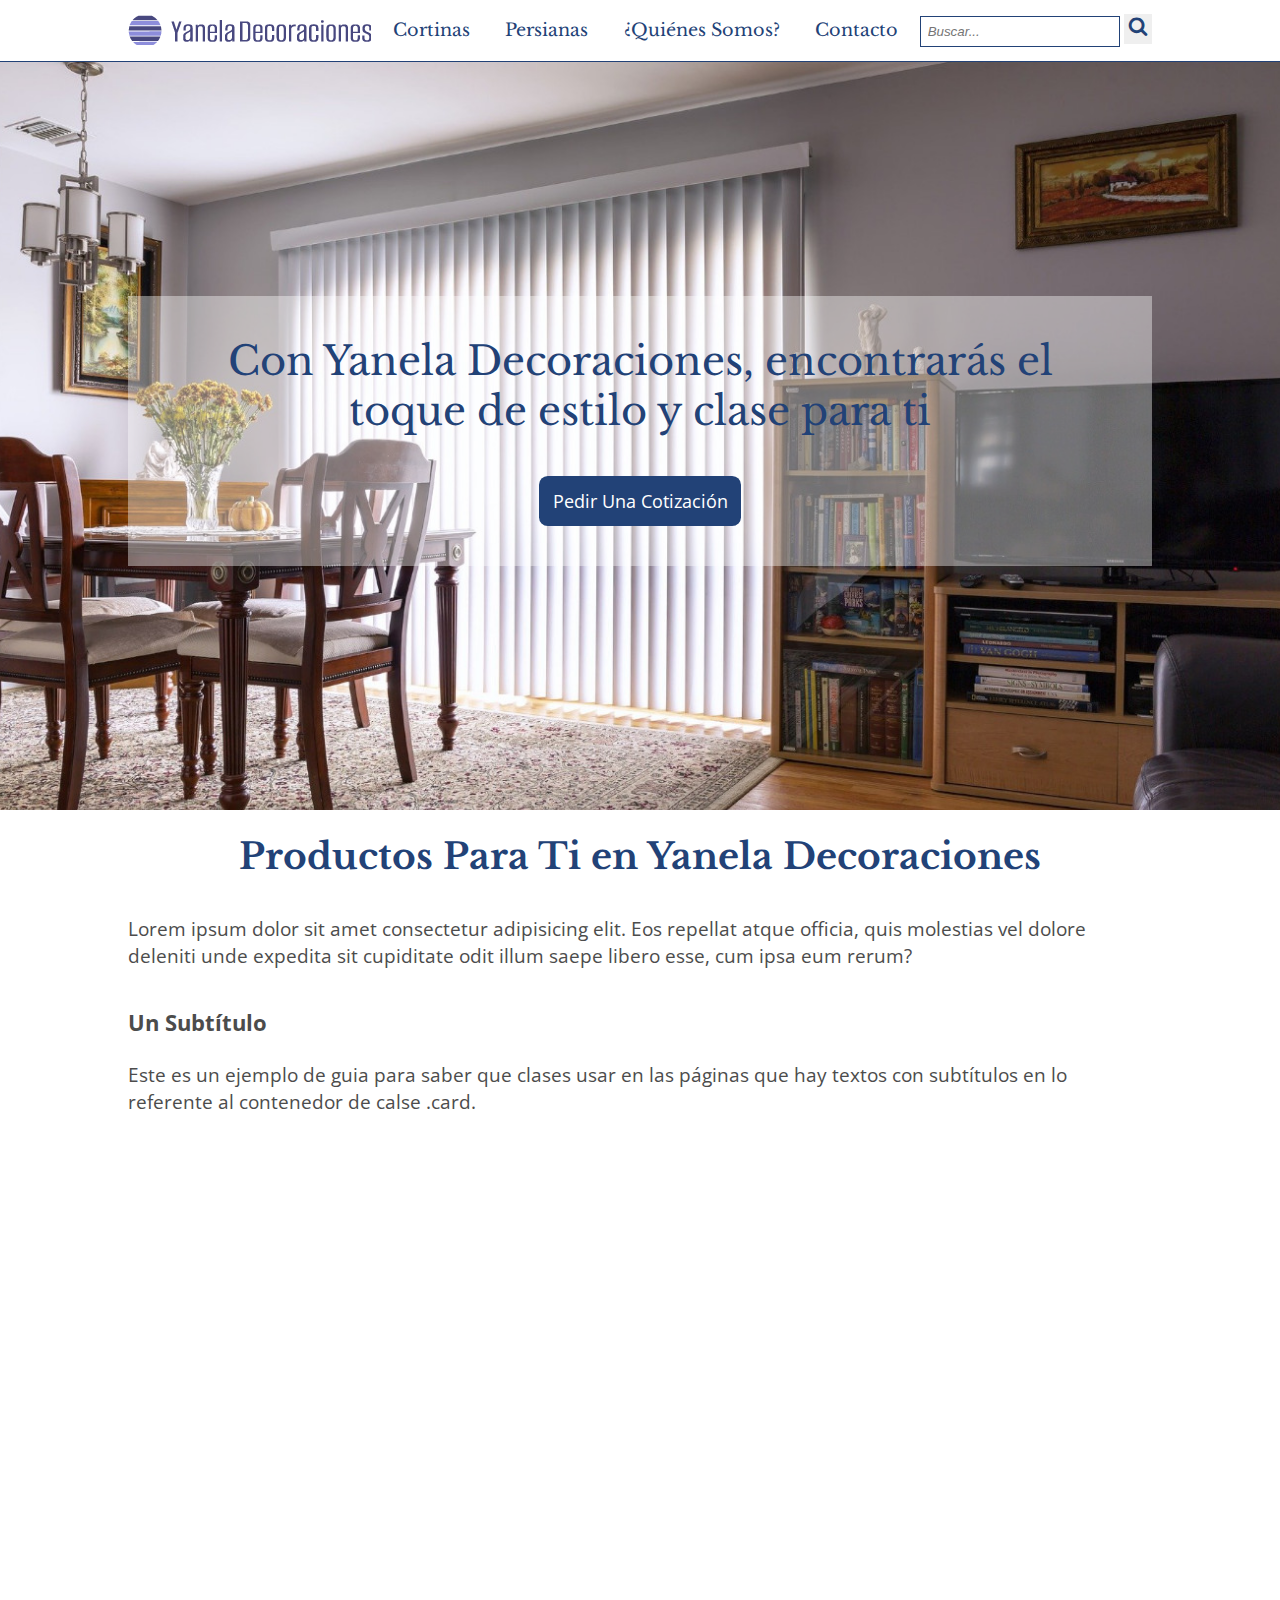
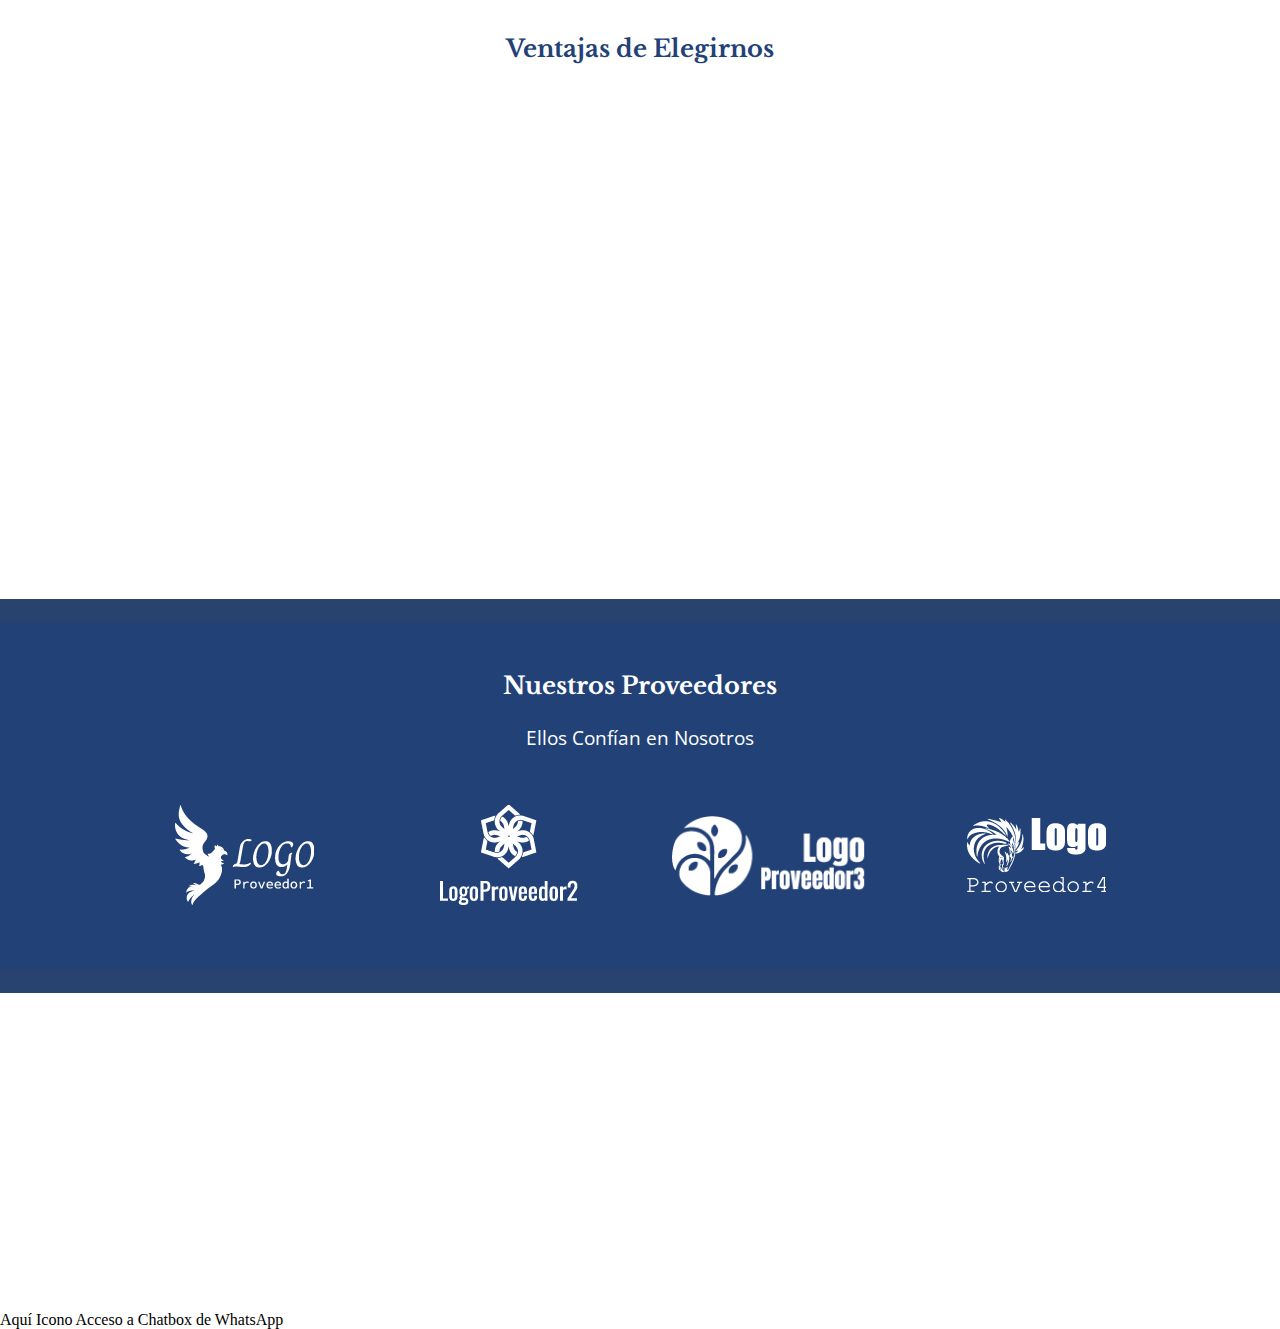
<file: Site/index.html>
<!DOCTYPE html>
<html lang="es">
    <head>
        <meta charset="UTF-8">
        <meta name="viewport" content="width=device-width, initial-scale=1.0">
        <link rel="stylesheet" href="css/styles.css">
        <link rel="shortcut icon" href="images/favicon.ico" type="image/x-icon">
        <title>Inicio - Yanela Decoraciones</title>
        <meta name="description" content="Página de inicio para Yanela Decoraciones">
        <script defer src="js/index.js"></script>
    </head>

    <body>
        <header class="main-header">
            <div class="wrapper">
                <article>
                    <div class="hero-info">
                        <p class="hero-info__welcome">Con Yanela Decoraciones, encontrarás el toque de estilo y clase para ti</p>
                        <a class="link-button" href="contacto.html">Pedir Una Cotización</a>
                    </div>
                </article>
            </div>
        </header>

        <nav class="main-nav">
            <div class="wrapper main-nav__elements">
                <div>
                    <a href="index.html"><img src="images/logo.png" alt="Ir a Inicio - Yanela Decoraciones"></a>
                </div>
                <span class="icon-menu main-nav__icon-toggle" id="menu-toggle"></span>
                <ul class="main-nav__menu">
                    <li><a class="main-nav__menu-link" href="categoria_cortinas.html">Cortinas</a></li>
                    <li><a class="main-nav__menu-link" href="categoria_persianas.html">Persianas</a></li>
                    <li><a class="main-nav__menu-link" href="quienes_somos.html">¿Quiénes Somos?</a></li>
                    <li><a class="main-nav__menu-link" href="contacto.html">Contacto</a></li>
                </ul>
                <span class="icon-search main-nav__icon-toggle" id="search-toggle"></span>
                <div class="main-nav__search">
                    <form> 
                        <input class="main-nav__search-input" type="search" placeholder="Buscar...">
                        <button class="main-nav__search-button" type="submit" ><span class="icon-search main-nav__search-icon"></span></button>
                    </form>
                </div>
            </div>
        </nav>
        
        <main>
            <div class="wrapper card space-usher">
                <h1 class="card__title">Productos Para Ti en Yanela Decoraciones</h1>
                <p class="card__text">Lorem ipsum dolor sit amet consectetur adipisicing elit. Eos repellat atque officia, quis molestias vel dolore deleniti unde expedita sit cupiditate odit illum saepe libero esse, cum ipsa eum rerum?</p>
                <h2 class="card__subtitle">Un Subtítulo</h2>
                <p class="card__text">Este es un ejemplo de guia para saber que clases usar en las páginas que hay textos con subtítulos en lo referente al contenedor de calse .card.</p>
                <div class="grid-wrapper grid-column-2">
                    <article class="item-card animated-element">
                        <a class="item-card__link" href="categoria_cortinas.html">
                            <h2 class="item-card__title">Cortinas</h2>
                            <img class="item-card__image" src="images/img-categoria-cortinas.jpg" alt="Productos Cortinas">
                            <div class="item-card__details">
                                <span class="icon-search"></span>
                            </div>
                            <p class="item-card__info">Nuestras cortinas son fabricadas con materiales de alta calidad, son completamente adaptables a la medida de cada espacio. <span class="item-card__button">Ver Mas...</span></p>
                        </a>
                    </article>
    
                    <article class="item-card animated-element">
                        <a class="item-card__link" href="categoria_persianas.html">
                            <h2 class="item-card__title">Persianas</h2>
                            <img class="item-card__image" src="images/img-categoria-persianas.jpg" alt="Productos Persianas">
                            <div class="item-card__details">
                                <span class="icon-search"></span>
                            </div>
                            <p class="item-card__info">Nuestras persianas de accionamiento manual y persianas automatizadas que cuentan con los estándares más altos de calidad. <span class="item-card__button">Ver Mas...</span></p>
                        </a>
                    </article>
                </div>
            </div>
        </main>

        <aside> 
            <div class="wrapper">
                <section class="card space-usher">
                    <h2 class="card__title">Ventajas de Elegirnos</h2>
                    <div class="grid-wrapper grid-column-3 animated-element">
                        <article class="item-card">
                            <h3 class="item-card__title">Innovación</h3>
                            <img class="item-card__image" src="images/innovacion.jpg" alt="La Ventaja 1">
                            <p class="item-card__info">Conoce las últimas tendencias en Cortinas, Persianas para decorar tus ambientes.</p>
                            <p class="item-card__info">En Yanela Decoraciones, tenemos soluciones innovadoras que ofrecen infinitas posibilidades.</p>
                            <p class="item-card__info">Consíguelas en Bogotá y Colombia.</p>
                        </article>
                        
                        <article class="item-card">
                            <h3 class="item-card__title">Sustentabilidad</h3>
                            <img class="item-card__image" src="images/sustentabilidad.jpg" alt="La Ventaja 2">
                            <p class="item-card__info">Yanela Decoraciones ofrece en sus productos Cortinas y Persianas,, que se han denominado como HDGreen, cuya característica principal es ser amigables con el medio ambiente, gracias a su aporte a la eficiencia energética de los espacios y sus propiedades de
                                control solar.</p>
                        </article>
        
                        <article class="item-card">
                            <h3 class="item-card__title">Child Safety</h3>
                            <img class="item-card__image" src="images/child-safety.jpg" alt="La Ventaja 3">
                            <p class="item-card__info">Todas nuestras Cortinas y Persianas, poseen un novedoso y moderno estilo además, están diseñadas pensando en la seguridad de los niños.</p>
                            <p class="item-card__info">Entregamos innovadoras soluciones pensadas en la seguridad infantil y en las mascotas del hogar.</p>
                        </article>
                    </div>
                </section>
            </div>
        </aside>

        <aside class="our-providers"> 
            <div class="wrapper">  
                <section class="card space-usher">
                    <h2 class="card__title">Nuestros Proveedores</h2>
                    <p class="card__text">Ellos Confían en Nosotros</p>
                    <div class="our-providers__logos">
                        <img class="our-providers__logos-image" src="images/logo-proveedor1.png" alt="El Proveedor 1">
                        <img class="our-providers__logos-image" src="images/logo-proveedor2.png" alt="El Proveedor 2">
                        <img class="our-providers__logos-image" src="images/logo-proveedor3.png" alt="El Proveedor 3">
                        <img class="our-providers__logos-image" src="images/logo-proveedor4.png" alt="El Proveedor 4">
                    </div>
                </section>
            </div>
        </aside>

        <footer class="main-footer">
            <div class="wrapper grid-wrapper grid-column-3">
                <section class="main-footer__card space-usher">
                    <h2 class="main-footer__card-title">Síguenos</h2>
                    <ul class="main-footer__card-social-wrapper">
                        <li class="main-footer__card-item"><a href="#"><span class="main-footer__card-social icon-facebook"></span></a></li>
                        <li class="main-footer__card-item"><a href="#"><span class="main-footer__card-social icon-instagram"></span></a></li>
                        <li class="main-footer__card-item"><a href="#"><span class="main-footer__card-social icon-pinterest"></span></a></li>
                        <li class="main-footer__card-item"><a href="#"><span class="main-footer__card-social icon-youtube"></span></a></li>
                        <li class="main-footer__card-item"><a href="#"><span class="main-footer__card-social icon-linkedin"></span></a></li>
                    </ul>
                    <img src="images/logo-footer.png" alt="Logo Yanela Decoraciones">
                </section>
                <section class="main-footer__card space-usher">
                    <h2 class="main-footer__card-title">Información</h2>
                    <p class="main-footer__card-item"><span class="main-footer__icon icon-mobile"></span> 316 999 9999</p>  
                    <p class="main-footer__card-item"><span class="main-footer__icon icon-email"></span> hola@yaneladecoraciones.com</p>  
                    <p class="main-footer__card-item"><span class="main-footer__icon icon-clock"></span> Infomación de Horario</p>  
                    <p class="main-footer__card-item"><span class="main-footer__icon icon-marker"></span> Carrera ## Nº ## - ## Bogotá - Colombia</p> 
                </section>
                <section class="main-footer__card space-usher">
                    <h2  class="main-footer__card-title">Legalidad</h2>
                    <ul>
                        <li class="main-footer__card-item"><a class="main-footer__link" href="terminos_uso.html">Términos de Uso</a></li>
                        <li class="main-footer__card-item"><a class="main-footer__link" href="politica_privacidad.html">Política de Privacidad</a></li>
                        <li class="main-footer__card-item"><a class="main-footer__link" href="mapa_sitio.html">Mapa del Sitio</a></li>
                    </ul>
                </section>
            </div>
            <div class="wrapper main-footer__copyright">
                <p><span class="icon-copyright main-footer__copyright-icon"></span>Copyright - 2021</p>
            </div>
        </footer> 
        <span>Aquí Icono Acceso a Chatbox de WhatsApp</span> 
    </body>
</html>
</file>
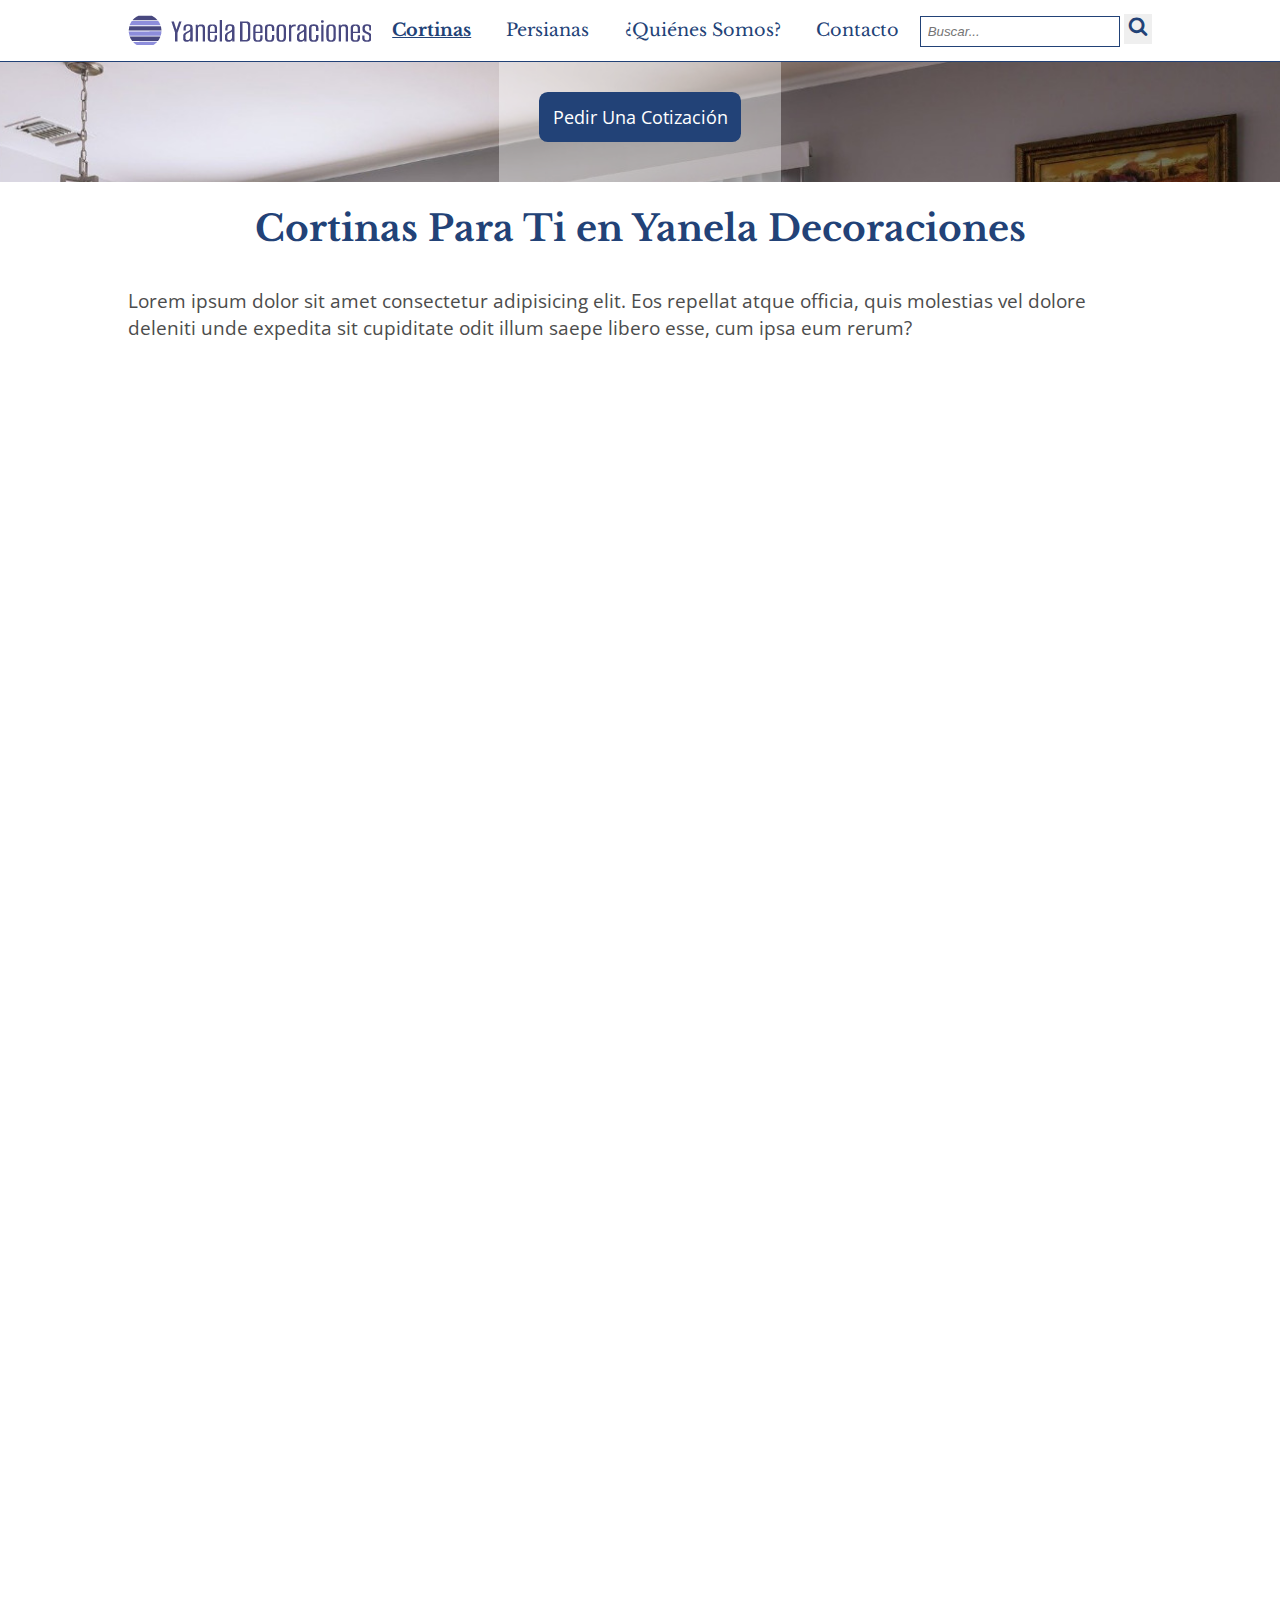
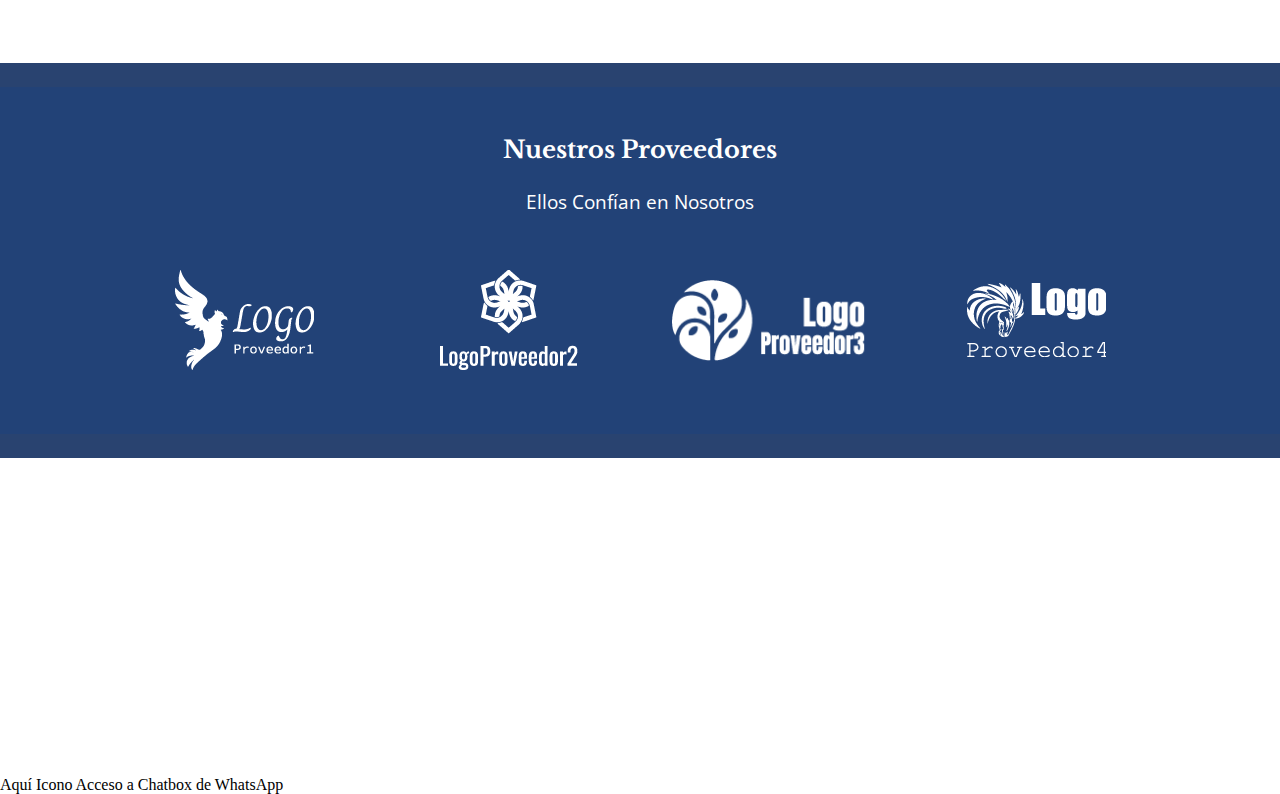
<file: Site/categoria_cortinas.html>
<!DOCTYPE html>
<html lang="es">
    <head>
        <meta charset="UTF-8">
        <meta name="viewport" content="width=device-width, initial-scale=1.0">
        <link rel="stylesheet" href="css/styles.css">
        <link rel="shortcut icon" href="images/favicon.ico" type="image/x-icon">
        <title>Categoría Cortinas - Yanela Decoraciones</title>
        <meta name="description" content="Página para la categoría de producto cortinas, para Yanela Decoraciones">
        <script defer src="js/index.js"></script>
    </head>
    <body>
        <header class="main-header--alt">
            <div class="wrapper">
                <article>
                    <div class="hero-info">
                        <a class="link-button" href="contacto.html">Pedir Una Cotización</a>
                    </div>
                </article>
            </div>
        </header>

        <nav class="main-nav">
            <div class="wrapper main-nav__elements">
                <div>
                    <a href="index.html"><img src="images/logo.png" alt="Ir a Inicio - Yanela Decoraciones"></a>
                </div>
                <span class="icon-menu main-nav__icon-toggle" id="menu-toggle"></span>
                <ul class="main-nav__menu">
                    <li><a class="main-nav__menu-link--active" href="categoria_cortinas.html">Cortinas</a></li>
                    <li><a class="main-nav__menu-link" href="categoria_persianas.html">Persianas</a></li>
                    <li><a class="main-nav__menu-link" href="quienes_somos.html">¿Quiénes Somos?</a></li>
                    <li><a class="main-nav__menu-link" href="contacto.html">Contacto</a></li>
                </ul>
                <span class="icon-search main-nav__icon-toggle" id="search-toggle"></span>
                <div class="main-nav__search">
                    <form> 
                        <input class="main-nav__search-input" type="search" placeholder="Buscar...">
                        <button class="main-nav__search-button" type="submit" ><span class="icon-search main-nav__search-icon"></span></button>
                    </form>
                </div>
            </div>
        </nav>

        <main>
            <div class="wrapper card space-usher">
                <h1 class="card__title">Cortinas Para Ti en Yanela Decoraciones</h1>
                <p class="card__text">Lorem ipsum dolor sit amet consectetur adipisicing elit. Eos repellat atque officia, quis molestias vel dolore deleniti unde expedita sit cupiditate odit illum saepe libero esse, cum ipsa eum rerum?</p>
                <div  class="grid-wrapper grid-column-3">
                    <article class="item-card animated-element">
                        <a class="item-card__link" href="product.html">
                            <h2 class="item-card__title">Cortinas Enrollables</h2>
                            <img class="item-card__image" src="images/img-categoria-cortinas.jpg" alt="Una Cortina">
                            <div class="item-card__details">
                                <span class="icon-search"></span>
                            </div>
                            <p class="item-card__info">Las cortinas enrollables son la alternativa ideal. Son prácticas, se adaptan fácilmente al diseño de cualquier ambiente.<span class="item-card__button">Ver Mas...</span></p>
                        </a>
                    </article>
                    <article class="item-card animated-element">
                        <a class="item-card__link" href="product.html">
                            <h2 class="item-card__title">Cortinas Celulares</h2>
                            <img class="item-card__image" src="images/img-categoria-cortinas.jpg" alt="Una Cortina">
                            <div class="item-card__details">
                                <span class="icon-search"></span>
                            </div>
                            <p class="item-card__info">Las cortinas celulares o honeycell, están compuestas por celdas que tienen la forma de un panal de abejas.<span class="item-card__button">Ver Mas...</span></p>
                        </a>
                    </article>
                    <article class="item-card animated-element">
                        <a class="item-card__link" href="product.html">
                            <h2 class="item-card__title">Cortinas Tradicionales</h2>
                            <img class="item-card__image" src="images/img-categoria-cortinas.jpg" alt="Una Cortina">
                            <div class="item-card__details">
                                <span class="icon-search"></span>
                            </div>
                            <p class="item-card__info">Las cortinas tradicionales son un producto que está volviendo a ser tendencia debido a su estilo atemporal.<span class="item-card__button">Ver Mas...</span></p>
                        </a>
                    </article>
                    <article class="item-card animated-element">
                        <a class="item-card__link" href="product.html">
                            <h2 class="item-card__title">Cortinas Romanas</h2>
                            <img class="item-card__image" src="images/img-categoria-cortinas.jpg" alt="Una Cortina">
                            <div class="item-card__details">
                                <span class="icon-search"></span>
                            </div>
                            <p class="item-card__info">Las cortinas romanas se pueden fabricar en cualquier clase de tela y esto hace que sea un producto muy cálido para sus espacios.<span class="item-card__button">Ver Mas...</span></p>
                        </a>
                    </article>
                    <article class="item-card animated-element">
                        <a class="item-card__link" href="product.html">
                            <h2 class="item-card__title">Panel Japones</h2>
                            <img class="item-card__image" src="images/img-categoria-cortinas.jpg" alt="Una Cortina">
                            <div class="item-card__details">
                                <span class="icon-search"></span>
                            </div>
                            <p class="item-card__info">El panel japonés hace parte del tipo de cortinas modernas que tenemos para tu hogar.<span class="item-card__button">Ver Mas...</span></p>
                        </a>
                    </article>
                    <article class="item-card animated-element">
                        <a class="item-card__link" href="product.html">
                            <h2 class="item-card__title">Sheer Elegance</h2>
                            <img class="item-card__image" src="images/img-categoria-cortinas.jpg" alt="Una Cortina">
                            <div class="item-card__details">
                                <span class="icon-search"></span>
                            </div>
                            <p class="item-card__info">Las cortinas Sheer Elegance o Roller Duo, son un producto elegante y funcional que se destaca por su diseño moderno.<span class="item-card__button">Ver Mas...</span></p>
                        </a>
                    </article>
                    <article class="item-card animated-element">
                        <a class="item-card__link" href="product.html">
                            <h2 class="item-card__title">Enrollable Transparente</h2>
                            <img class="item-card__image" src="images/img-categoria-cortinas.jpg" alt="Una Cortina">
                            <div class="item-card__details">
                                <span class="icon-search"></span>
                            </div>
                            <p class="item-card__info">Las cortinas enrollables transparentes son la solución para el distanciamiento social y para garantizar la protección.<span class="item-card__button">Ver Mas...</span></p>                
                        </a>
                    </article>
                </div>
            </div>
        </main>

        <aside class="our-providers"> 
            <div class="wrapper">  
                <section class="card space-usher">
                    <h2 class="card__title">Nuestros Proveedores</h2>
                    <p class="card__text">Ellos Confían en Nosotros</p>
                    <div class="our-providers__logos">
                        <img class="our-providers__logos-image" src="images/logo-proveedor1.png" alt="El Proveedor 1">
                        <img class="our-providers__logos-image" src="images/logo-proveedor2.png" alt="El Proveedor 2">
                        <img class="our-providers__logos-image" src="images/logo-proveedor3.png" alt="El Proveedor 3">
                        <img class="our-providers__logos-image" src="images/logo-proveedor4.png" alt="El Proveedor 4">
                    </div>
                </section>
            </div>
        </aside>

        <footer class="main-footer">
            <div class="wrapper grid-wrapper grid-column-3">
                <section class="main-footer__card space-usher">
                    <h2 class="main-footer__card-title">Síguenos</h2>
                    <ul class="main-footer__card-social-wrapper">
                        <li class="main-footer__card-item"><a href="#"><span class="main-footer__card-social icon-facebook"></span></a></li>
                        <li class="main-footer__card-item"><a href="#"><span class="main-footer__card-social icon-instagram"></span></a></li>
                        <li class="main-footer__card-item"><a href="#"><span class="main-footer__card-social icon-pinterest"></span></a></li>
                        <li class="main-footer__card-item"><a href="#"><span class="main-footer__card-social icon-youtube"></span></a></li>
                        <li class="main-footer__card-item"><a href="#"><span class="main-footer__card-social icon-linkedin"></span></a></li>
                    </ul>
                    <img src="images/logo-footer.png" alt="Logo Yanela Decoraciones">
                </section>
                <section class="main-footer__card space-usher">
                    <h2 class="main-footer__card-title">Información</h2>
                    <p class="main-footer__card-item"><span class="main-footer__icon icon-mobile"></span> 316 999 9999</p>  
                    <p class="main-footer__card-item"><span class="main-footer__icon icon-email"></span> hola@yaneladecoraciones.com</p>  
                    <p class="main-footer__card-item"><span class="main-footer__icon icon-clock"></span> Infomación de Horario</p>  
                    <p class="main-footer__card-item"><span class="main-footer__icon icon-marker"></span> Carrera ## Nº ## - ## Bogotá - Colombia</p> 
                </section>
                <section class="main-footer__card space-usher">
                    <h2  class="main-footer__card-title">Legalidad</h2>
                    <ul>
                        <li class="main-footer__card-item"><a class="main-footer__link" href="terminos_uso.html">Términos de Uso</a></li>
                        <li class="main-footer__card-item"><a class="main-footer__link" href="politica_privacidad.html">Política de Privacidad</a></li>
                        <li class="main-footer__card-item"><a class="main-footer__link" href="mapa_sitio.html">Mapa del Sitio</a></li>
                    </ul>
                </section>
            </div>
            <div class="wrapper main-footer__copyright">
                <p><span class="icon-copyright main-footer__copyright-icon"></span>Copyright - 2021</p>
            </div>
        </footer> 
        <span>Aquí Icono Acceso a Chatbox de WhatsApp</span> 
    </body>
</html>
</file>
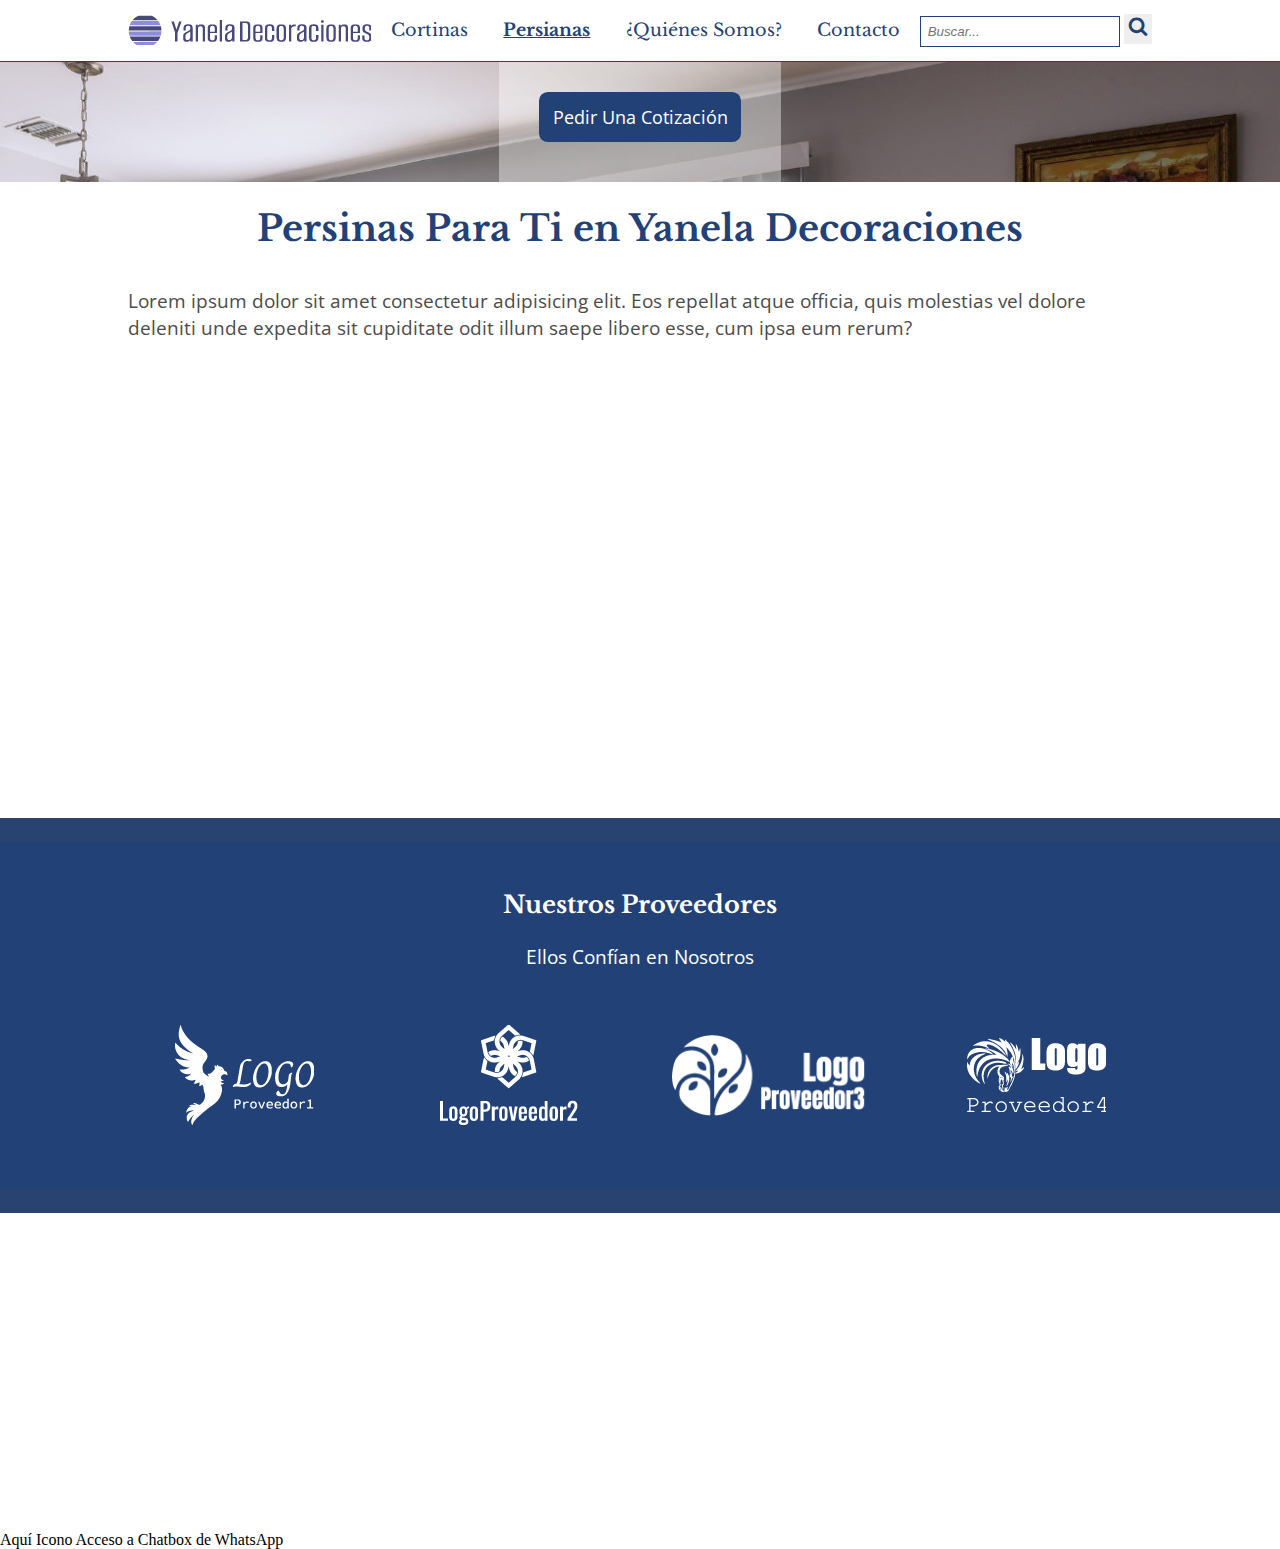
<file: Site/categoria_persianas.html>
<!DOCTYPE html>
<html lang="es">
    <head>
        <meta charset="UTF-8">
        <meta name="viewport" content="width=device-width, initial-scale=1.0">
        <link rel="stylesheet" href="css/styles.css">
        <link rel="shortcut icon" href="images/favicon.ico" type="image/x-icon">
        <title>Categoría Persianas - Yanela Decoraciones</title>
        <meta name="description" content="Página para la categoría de producto persinas, para Yanela Decoraciones">
        <script defer src="js/index.js"></script>
    </head>
    <body>
        <header class="main-header--alt">
            <div class="wrapper">
                <article>
                    <div class="hero-info">
                        <a class="link-button" href="contacto.html">Pedir Una Cotización</a>
                    </div>
                </article>
            </div>
        </header>

        <nav class="main-nav">
            <div class="wrapper main-nav__elements">
                <div>
                    <a href="index.html"><img src="images/logo.png" alt="Ir a Inicio - Yanela Decoraciones"></a>
                </div>
                <span class="icon-menu main-nav__icon-toggle" id="menu-toggle"></span>
                <ul class="main-nav__menu">
                    <li><a class="main-nav__menu-link" href="categoria_cortinas.html">Cortinas</a></li>
                    <li><a class="main-nav__menu-link--active" href="categoria_persianas.html">Persianas</a></li>
                    <li><a class="main-nav__menu-link" href="quienes_somos.html">¿Quiénes Somos?</a></li>
                    <li><a class="main-nav__menu-link" href="contacto.html">Contacto</a></li>
                </ul>
                <span class="icon-search main-nav__icon-toggle" id="search-toggle"></span>
                <div class="main-nav__search">
                    <form> 
                        <input class="main-nav__search-input" type="search" placeholder="Buscar...">
                        <button class="main-nav__search-button" type="submit" ><span class="icon-search main-nav__search-icon"></span></button>
                    </form>
                </div>
            </div>
        </nav>

        <main>
            <div class="wrapper card space-usher">
                <h1 class="card__title">Persinas Para Ti en Yanela Decoraciones</h1>
                <p class="card__text">Lorem ipsum dolor sit amet consectetur adipisicing elit. Eos repellat atque officia, quis molestias vel dolore deleniti unde expedita sit cupiditate odit illum saepe libero esse, cum ipsa eum rerum?</p>
                <div class="grid-wrapper grid-column-3">
                    <article class="item-card animated-element">
                        <a class="item-card__link" href="product.html">
                            <h2 class="item-card__title">Persiana de Aluminio</h2>
                             <img class="item-card__image" src="images/img-categoria-persianas.jpg" alt="Una Cortina">
                            <div class="item-card__details">
                                <span class="icon-search"></span>
                            </div>
                            <p class="item-card__info">El aluminio utilizado para estas persianas tienen una mezcla de hierro y magnesio, perfecto para que ante los cambios de temperatura.<span class="item-card__button">Ver Mas...</span></p>                   
                        </a>
                    </article>
                    <article class="item-card animated-element">
                        <a class="item-card__link" href="product.html">
                            <h2 class="item-card__title">Persiana de Madera</h2>
                             <img class="item-card__image" src="images/img-categoria-persianas.jpg" alt="Una Cortina">
                            <div class="item-card__details">
                                <span class="icon-search"></span>
                            </div>
                            <p class="item-card__info">La belleza que nos dió la naturaleza sin afectar al medio ambiente; están realizadas con una madera natural llamada Basswood.<span class="item-card__button">Ver Mas...</span></p>                   
                        </a>
                    </article>
                    <article class="item-card animated-element">
                        <a class="item-card__link" href="product.html">
                            <h2 class="item-card__title">Persianas Verticales</h2>
                             <img class="item-card__image" src="images/img-categoria-persianas.jpg" alt="Una Cortina">
                            <div class="item-card__details">
                                <span class="icon-search"></span>
                            </div>
                            <p class="item-card__info">La línea de Persianas Verticales es funcional y duradera. Por su versatilidad y practicidad se adapta integralmente a diferentes espacios.<span class="item-card__button">Ver Mas...</span></p>
                        </a>
                    </article>
                </div> 
            </div>
        </main>
        
        <aside class="our-providers"> 
            <div class="wrapper">  
                <section class="card space-usher">
                    <h2 class="card__title">Nuestros Proveedores</h2>
                    <p class="card__text">Ellos Confían en Nosotros</p>
                    <div class="our-providers__logos">
                        <img class="our-providers__logos-image" src="images/logo-proveedor1.png" alt="El Proveedor 1">
                        <img class="our-providers__logos-image" src="images/logo-proveedor2.png" alt="El Proveedor 2">
                        <img class="our-providers__logos-image" src="images/logo-proveedor3.png" alt="El Proveedor 3">
                        <img class="our-providers__logos-image" src="images/logo-proveedor4.png" alt="El Proveedor 4">
                    </div>
                </section>
            </div>
        </aside>

        <footer class="main-footer">
            <div class="wrapper grid-wrapper grid-column-3">
                <section class="main-footer__card space-usher">
                    <h2 class="main-footer__card-title">Síguenos</h2>
                    <ul class="main-footer__card-social-wrapper">
                        <li class="main-footer__card-item"><a href="#"><span class="main-footer__card-social icon-facebook"></span></a></li>
                        <li class="main-footer__card-item"><a href="#"><span class="main-footer__card-social icon-instagram"></span></a></li>
                        <li class="main-footer__card-item"><a href="#"><span class="main-footer__card-social icon-pinterest"></span></a></li>
                        <li class="main-footer__card-item"><a href="#"><span class="main-footer__card-social icon-youtube"></span></a></li>
                        <li class="main-footer__card-item"><a href="#"><span class="main-footer__card-social icon-linkedin"></span></a></li>
                    </ul>
                    <img src="images/logo-footer.png" alt="Logo Yanela Decoraciones">
                </section>
                <section class="main-footer__card space-usher">
                    <h2 class="main-footer__card-title">Información</h2>
                    <p class="main-footer__card-item"><span class="main-footer__icon icon-mobile"></span> 316 999 9999</p>  
                    <p class="main-footer__card-item"><span class="main-footer__icon icon-email"></span> hola@yaneladecoraciones.com</p>  
                    <p class="main-footer__card-item"><span class="main-footer__icon icon-clock"></span> Infomación de Horario</p>  
                    <p class="main-footer__card-item"><span class="main-footer__icon icon-marker"></span> Carrera ## Nº ## - ## Bogotá - Colombia</p> 
                </section>
                <section class="main-footer__card space-usher">
                    <h2  class="main-footer__card-title">Legalidad</h2>
                    <ul>
                        <li class="main-footer__card-item"><a class="main-footer__link" href="terminos_uso.html">Términos de Uso</a></li>
                        <li class="main-footer__card-item"><a class="main-footer__link" href="politica_privacidad.html">Política de Privacidad</a></li>
                        <li class="main-footer__card-item"><a class="main-footer__link" href="mapa_sitio.html">Mapa del Sitio</a></li>
                    </ul>
                </section>
            </div>
            <div class="wrapper main-footer__copyright">
                <p><span class="icon-copyright main-footer__copyright-icon"></span>Copyright - 2021</p>
            </div>
        </footer> 
        <span>Aquí Icono Acceso a Chatbox de WhatsApp</span> 
    </body>
</html>
</file>
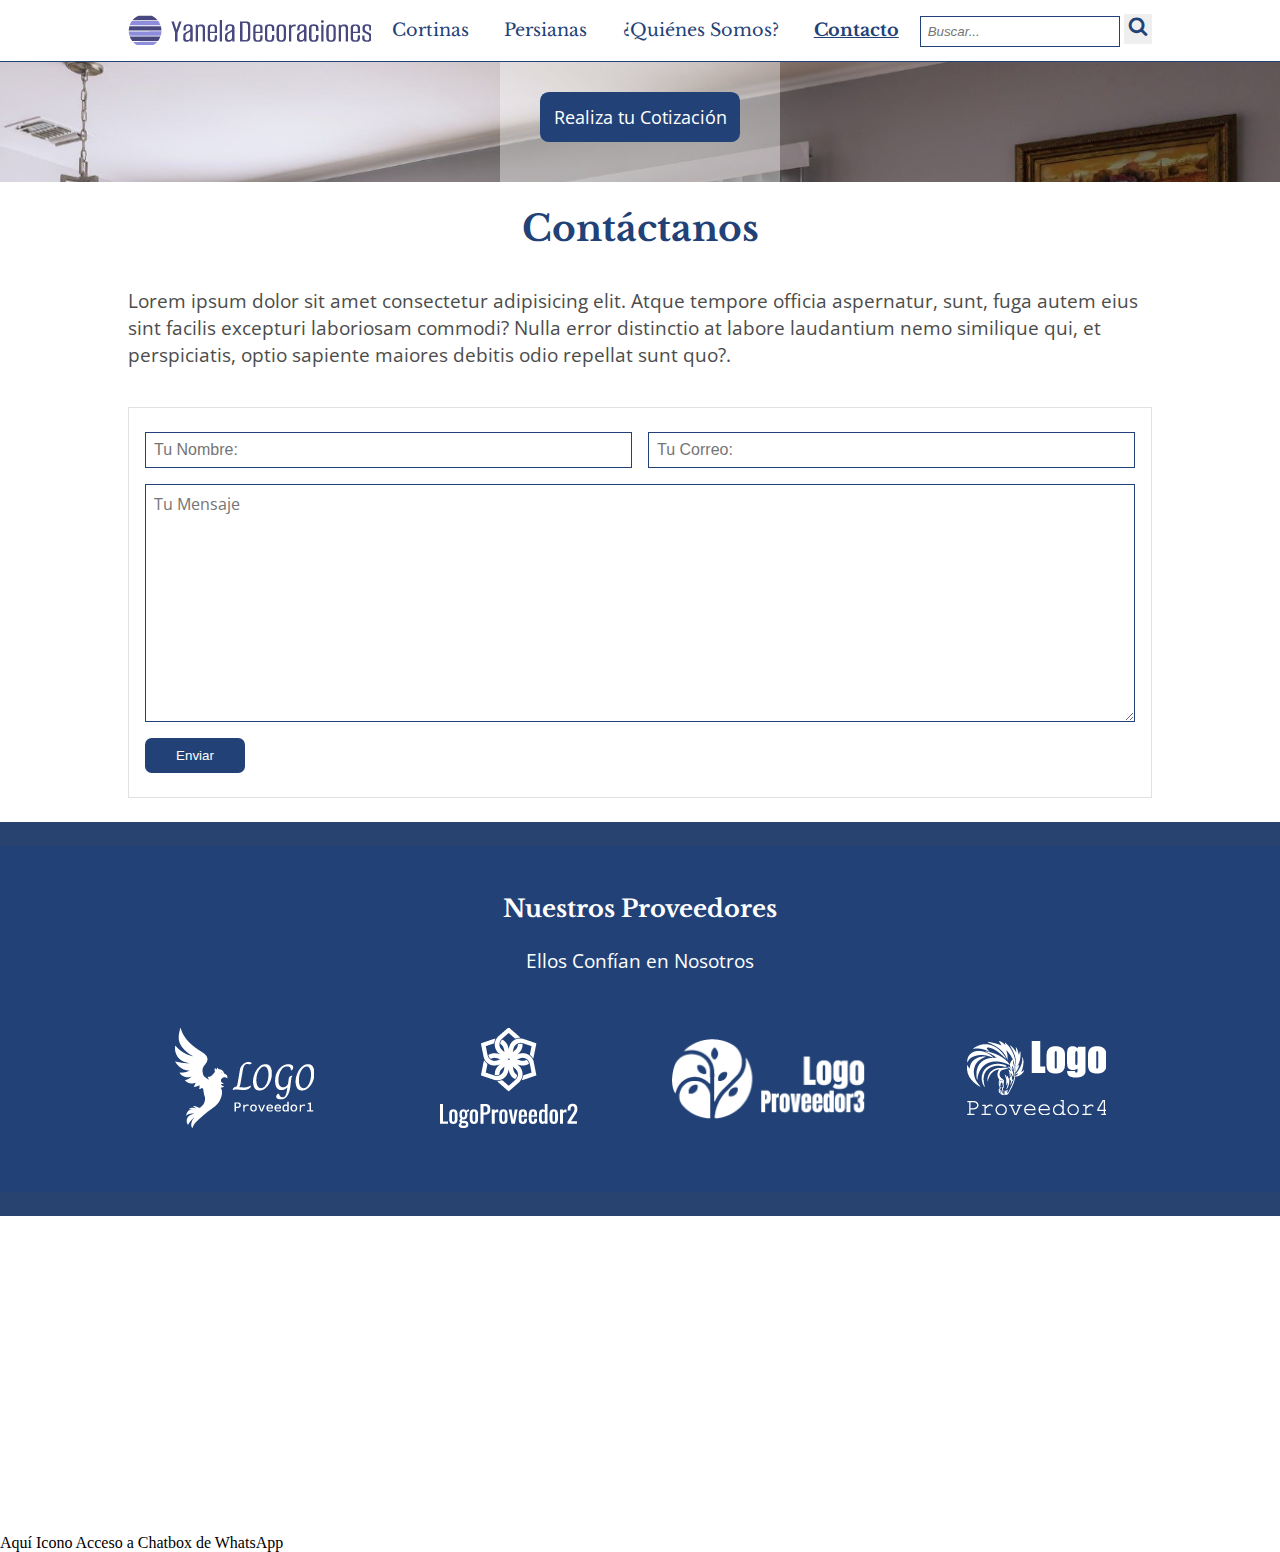
<file: Site/contacto.html>
<!DOCTYPE html>
<html lang="es">
    <head>
        <meta charset="UTF-8">
        <meta name="viewport" content="width=device-width, initial-scale=1.0">
        <link rel="stylesheet" href="css/styles.css">
        <link rel="shortcut icon" href="images/favicon.ico" type="image/x-icon">
        <title>Contacto - Yanela Decoraciones</title>
        <meta name="description" content="Página de contacto para Yanela Decoraciones">
        <script defer src="js/index.js"></script>
    </head>
    <body>
        <header class="main-header--alt">
            <div class="wrapper">
                <article>
                    <div class="hero-info">
                        <p class="link-button">Realiza tu Cotización</p>
                    </div>
                </article>
            </div>
        </header>

        <nav class="main-nav">
            <div class="wrapper main-nav__elements">
                <div>
                    <a href="index.html"><img src="images/logo.png" alt="Ir a Inicio - Yanela Decoraciones"></a>
                </div>
                <span class="icon-menu main-nav__icon-toggle" id="menu-toggle"></span>
                <ul class="main-nav__menu">
                    <li><a class="main-nav__menu-link" href="categoria_cortinas.html">Cortinas</a></li>
                    <li><a class="main-nav__menu-link" href="categoria_persianas.html">Persianas</a></li>
                    <li><a class="main-nav__menu-link" href="quienes_somos.html">¿Quiénes Somos?</a></li>
                    <li><a class="main-nav__menu-link--active" href="contacto.html">Contacto</a></li>
                </ul>
                <span class="icon-search main-nav__icon-toggle" id="search-toggle"></span>
                <div class="main-nav__search">
                    <form> 
                        <input class="main-nav__search-input" type="search" placeholder="Buscar...">
                        <button class="main-nav__search-button" type="submit" ><span class="icon-search main-nav__search-icon"></span></button>
                    </form>
                </div>
            </div>
        </nav>

        <main>
            <div class="wrapper card space-usher">
                <h1 class="card__title">Contáctanos</h1>
                <p class="card__text">Lorem ipsum dolor sit amet consectetur adipisicing elit. Atque tempore officia aspernatur, sunt, fuga autem eius sint facilis excepturi laboriosam commodi? Nulla error distinctio at labore laudantium nemo similique qui, et perspiciatis, optio sapiente maiores debitis odio repellat sunt quo?.</p>
                <section class="item-card">
                    <form class="item-card__form grid-column-2" action="" name="contact-form">
                        <input class="item-card__form-input" type="text" placeholder="Tu Nombre:" required>
                        <input class="item-card__form-input" type="email" placeholder="Tu Correo:" required>
                        <textarea class="item-card__form-textarea" name="message" cols="50" rows="10" placeholder="Tu Mensaje" required></textarea>
                        <button class="link-button" type="submit">Enviar</button>
                    </form>
                </section>
            </div>
        </main>

        <aside class="our-providers"> 
            <div class="wrapper">  
                <section class="card space-usher">
                    <h2 class="card__title">Nuestros Proveedores</h2>
                    <p class="card__text">Ellos Confían en Nosotros</p>
                    <div class="our-providers__logos">
                        <img class="our-providers__logos-image" src="images/logo-proveedor1.png" alt="El Proveedor 1">
                        <img class="our-providers__logos-image" src="images/logo-proveedor2.png" alt="El Proveedor 2">
                        <img class="our-providers__logos-image" src="images/logo-proveedor3.png" alt="El Proveedor 3">
                        <img class="our-providers__logos-image" src="images/logo-proveedor4.png" alt="El Proveedor 4">
                    </div>
                </section>
            </div>
        </aside>

        <footer class="main-footer">
            <div class="wrapper grid-wrapper grid-column-3">
                <section class="main-footer__card space-usher">
                    <h2 class="main-footer__card-title">Síguenos</h2>
                    <ul class="main-footer__card-social-wrapper">
                        <li class="main-footer__card-item"><a href="#"><span class="main-footer__card-social icon-facebook"></span></a></li>
                        <li class="main-footer__card-item"><a href="#"><span class="main-footer__card-social icon-instagram"></span></a></li>
                        <li class="main-footer__card-item"><a href="#"><span class="main-footer__card-social icon-pinterest"></span></a></li>
                        <li class="main-footer__card-item"><a href="#"><span class="main-footer__card-social icon-youtube"></span></a></li>
                        <li class="main-footer__card-item"><a href="#"><span class="main-footer__card-social icon-linkedin"></span></a></li>
                    </ul>
                    <img src="images/logo-footer.png" alt="Logo Yanela Decoraciones">
                </section>
                <section class="main-footer__card space-usher">
                    <h2 class="main-footer__card-title">Información</h2>
                    <p class="main-footer__card-item"><span class="main-footer__icon icon-mobile"></span> 316 999 9999</p>  
                    <p class="main-footer__card-item"><span class="main-footer__icon icon-email"></span> hola@yaneladecoraciones.com</p>  
                    <p class="main-footer__card-item"><span class="main-footer__icon icon-clock"></span> Infomación de Horario</p>  
                    <p class="main-footer__card-item"><span class="main-footer__icon icon-marker"></span> Carrera ## Nº ## - ## Bogotá - Colombia</p> 
                </section>
                <section class="main-footer__card space-usher">
                    <h2  class="main-footer__card-title">Legalidad</h2>
                    <ul>
                        <li class="main-footer__card-item"><a class="main-footer__link" href="terminos_uso.html">Términos de Uso</a></li>
                        <li class="main-footer__card-item"><a class="main-footer__link" href="politica_privacidad.html">Política de Privacidad</a></li>
                        <li class="main-footer__card-item"><a class="main-footer__link" href="mapa_sitio.html">Mapa del Sitio</a></li>
                    </ul>
                </section>
            </div>
            <div class="wrapper main-footer__copyright">
                <p><span class="icon-copyright main-footer__copyright-icon"></span>Copyright - 2021</p>
            </div>
        </footer> 
        <span>Aquí Icono Acceso a Chatbox de WhatsApp</span> 
    </body>
</html>
</file>
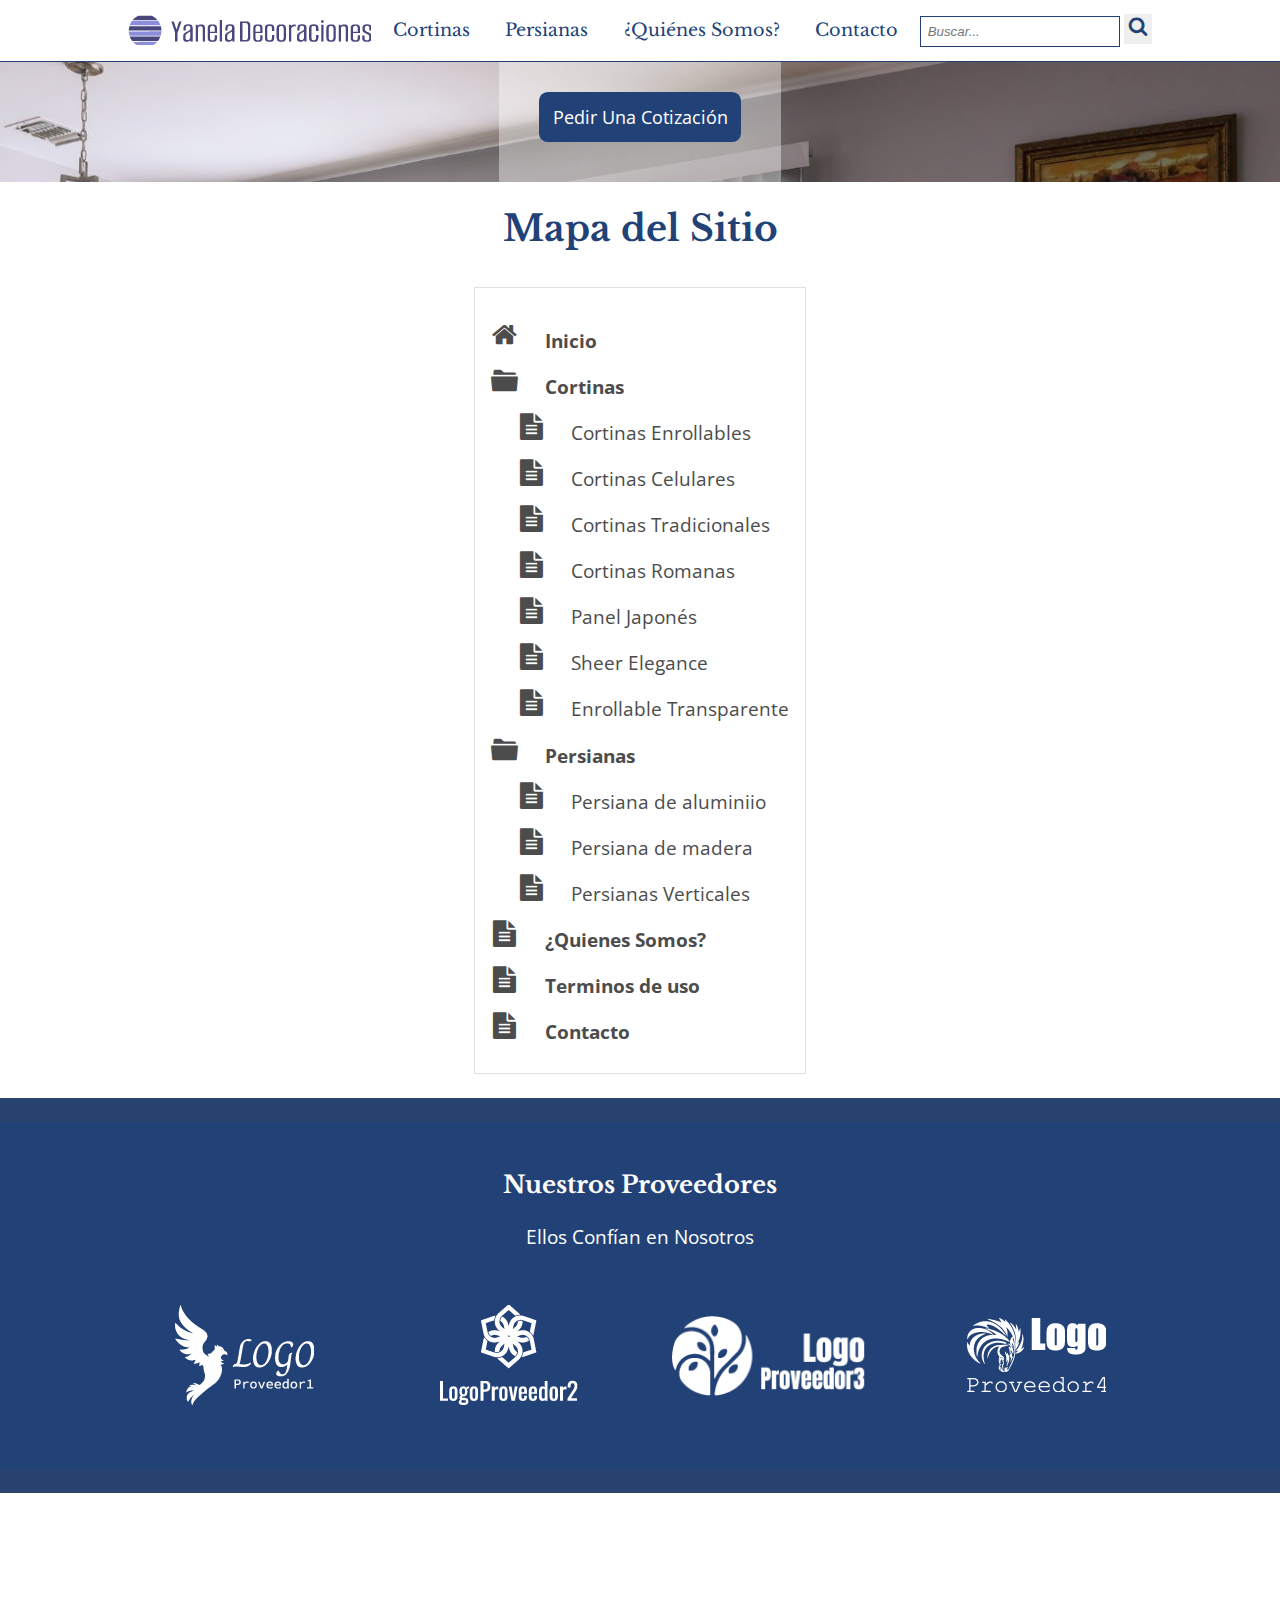
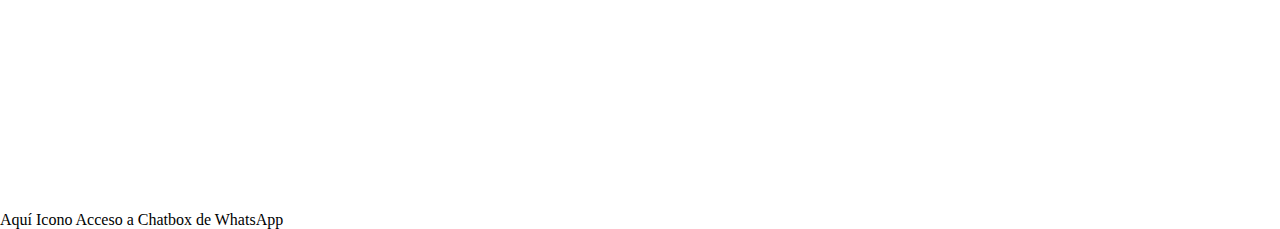
<file: Site/mapa_sitio.html>
<!DOCTYPE html>
<html lang="es">
    <head>
        <meta charset="UTF-8">
        <meta name="viewport" content="width=device-width, initial-scale=1.0">
        <link rel="stylesheet" href="css/styles.css">
        <link rel="shortcut icon" href="images/favicon.ico" type="image/x-icon">
        <title>Mapa de sitio - Yanela Decoraciones</title>
        <meta name="description" content="Mapa de Sitio para Yanela Decoraciones">
        <script defer src="js/index.js"></script>
    </head>
    
    <body>
        <header class="main-header--alt">
            <div class="wrapper">
                <article>
                    <div class="hero-info">
                        <a class="link-button" href="contacto.html">Pedir Una Cotización</a>
                    </div>
                </article>
            </div>
        </header>

        <nav class="main-nav">
            <div class="wrapper main-nav__elements">
                <div>
                    <a href="index.html"><img src="images/logo.png" alt="Ir a Inicio - Yanela Decoraciones"></a>
                </div>
                <span class="icon-menu main-nav__icon-toggle" id="menu-toggle"></span>
                <ul class="main-nav__menu">
                    <li><a class="main-nav__menu-link" href="categoria_cortinas.html">Cortinas</a></li>
                    <li><a class="main-nav__menu-link" href="categoria_persianas.html">Persianas</a></li>
                    <li><a class="main-nav__menu-link" href="quienes_somos.html">¿Quiénes Somos?</a></li>
                    <li><a class="main-nav__menu-link" href="contacto.html">Contacto</a></li>
                </ul>
                <span class="icon-search main-nav__icon-toggle" id="search-toggle"></span>
                <div class="main-nav__search">
                    <form> 
                        <input class="main-nav__search-input" type="search" placeholder="Buscar...">
                        <button class="main-nav__search-button" type="submit" ><span class="icon-search main-nav__search-icon"></span></button>
                    </form>
                </div>
            </div>
        </nav>

        <main>
            <div class="wrapper card space-usher">
                <h1 class="card__title">Mapa del Sitio</h1>
                <div class="grid-wrapper grid-column-3">
                    <ul class="card__sitemap">
                        <li>
                            <a class="card__link-sitemap1" href="index.html" target="_blank" >
                                <span class="icon-home"></span>Inicio
                            </a>
                        </li>
                        <li>
                            <a class="card__link-sitemap1" href="categoria_cortinas.html" target="_blank" >
                                <span class="icon-folder"></span>Cortinas
                            </a>
                            <ul>
                                <li>
                                    <a class="card__link-sitemap2" href="product.html" target="_blank" >
                                        <span class="icon-file"></span>Cortinas Enrollables
                                    </a>
                                </li>
                                <li>
                                    <a class="card__link-sitemap2" href="product.html" target="_blank" >
                                        <span class="icon-file"></span>Cortinas Celulares
                                    </a>
                                </li>
                                <li>
                                    <a class="card__link-sitemap2" href="product.html" target="_blank" >
                                        <span class="icon-file"></span>Cortinas Tradicionales
                                    </a>
                                </li>
                                <li>
                                    <a class="card__link-sitemap2" href="product.html" target="_blank" >
                                        <span class="icon-file"></span>Cortinas Romanas
                                    </a>
                                </li>
                                <li>
                                    <a class="card__link-sitemap2" href="product.html" target="_blank" >
                                        <span class="icon-file"></span>Panel Japonés
                                    </a>
                                </li>
                                <li>
                                    <a class="card__link-sitemap2" href="product.html" target="_blank" >
                                        <span class="icon-file"></span>Sheer Elegance
                                    </a>
                                </li>
                                <li>
                                    <a class="card__link-sitemap2" href="product.html" target="_blank" >
                                        <span class="icon-file"></span>Enrollable Transparente
                                    </a>
                                </li>
                            </ul>
                        </li>
                        <li>
                            <a class="card__link-sitemap1" href="categoria_persianas.html" target="_blank" >
                                <span class="icon-folder"></span>Persianas
                            </a>
                            <ul>
                                <li>
                                    <a class="card__link-sitemap2" href="product.html" target="_blank" >
                                        <span class="icon-file"></span>Persiana de aluminiio
                                    </a>
                                </li>
                                <li>
                                    <a class="card__link-sitemap2" href="product.html" target="_blank" >
                                        <span class="icon-file"></span>Persiana de madera
                                    </a>
                                </li>
                                <li>
                                    <a class="card__link-sitemap2" href="product.html" target="_blank" >
                                        <span class="icon-file"></span>Persianas Verticales
                                    </a>
                                </li>
                            </ul>
                        </li>
                        <li>
                            <a class="card__link-sitemap1" href="quienes_somos.html" target="_blank" >
                                <span class="icon-file"></span>¿Quienes Somos?
                            </a>
                        </li>
                        <li>
                            <a class="card__link-sitemap1" href="terminos_uso.html" target="_blank" >
                                <span class="icon-file"></span>Terminos de uso
                            </a>
                        </li>
                        <li>
                            <a class="card__link-sitemap1" href="contacto.html" target="_blank" >
                                <span class="icon-file"></span>Contacto
                            </a>
                        </li>
                    </ul>
                </div>
            </div>
        </main>

        <aside class="our-providers"> 
            <div class="wrapper">  
                <section class="card space-usher">
                    <h2 class="card__title">Nuestros Proveedores</h2>
                    <p class="card__text">Ellos Confían en Nosotros</p>
                    <div class="our-providers__logos">
                        <img class="our-providers__logos-image" src="images/logo-proveedor1.png" alt="El Proveedor 1">
                        <img class="our-providers__logos-image" src="images/logo-proveedor2.png" alt="El Proveedor 2">
                        <img class="our-providers__logos-image" src="images/logo-proveedor3.png" alt="El Proveedor 3">
                        <img class="our-providers__logos-image" src="images/logo-proveedor4.png" alt="El Proveedor 4">
                    </div>
                </section>
            </div>
        </aside>

        <footer class="main-footer">
            <div class="wrapper grid-wrapper grid-column-3">
                <section class="main-footer__card space-usher">
                    <h2 class="main-footer__card-title">Síguenos</h2>
                    <ul class="main-footer__card-social-wrapper">
                        <li class="main-footer__card-item"><a href="#"><span class="main-footer__card-social icon-facebook"></span></a></li>
                        <li class="main-footer__card-item"><a href="#"><span class="main-footer__card-social icon-instagram"></span></a></li>
                        <li class="main-footer__card-item"><a href="#"><span class="main-footer__card-social icon-pinterest"></span></a></li>
                        <li class="main-footer__card-item"><a href="#"><span class="main-footer__card-social icon-youtube"></span></a></li>
                        <li class="main-footer__card-item"><a href="#"><span class="main-footer__card-social icon-linkedin"></span></a></li>
                    </ul>
                    <img src="images/logo-footer.png" alt="Logo Yanela Decoraciones">
                </section>
                <section class="main-footer__card space-usher">
                    <h2 class="main-footer__card-title">Información</h2>
                    <p class="main-footer__card-item"><span class="main-footer__icon icon-mobile"></span> 316 999 9999</p>  
                    <p class="main-footer__card-item"><span class="main-footer__icon icon-email"></span> hola@yaneladecoraciones.com</p>  
                    <p class="main-footer__card-item"><span class="main-footer__icon icon-clock"></span> Infomación de Horario</p>  
                    <p class="main-footer__card-item"><span class="main-footer__icon icon-marker"></span> Carrera ## Nº ## - ## Bogotá - Colombia</p> 
                </section>
                <section class="main-footer__card space-usher">
                    <h2  class="main-footer__card-title">Legalidad</h2>
                    <ul>
                        <li class="main-footer__card-item"><a class="main-footer__link" href="terminos_uso.html">Términos de Uso</a></li>
                        <li class="main-footer__card-item"><a class="main-footer__link" href="politica_privacidad.html">Política de Privacidad</a></li>
                        <li class="main-footer__card-item"><a class="main-footer__link--active" href="mapa_sitio.html">Mapa del Sitio</a></li>
                    </ul>
                </section>
            </div>
            <div class="wrapper main-footer__copyright">
                <p><span class="icon-copyright main-footer__copyright-icon"></span>Copyright - 2021</p>
            </div>
        </footer> 
        <span>Aquí Icono Acceso a Chatbox de WhatsApp</span> 
    </body>
</html>
</file>
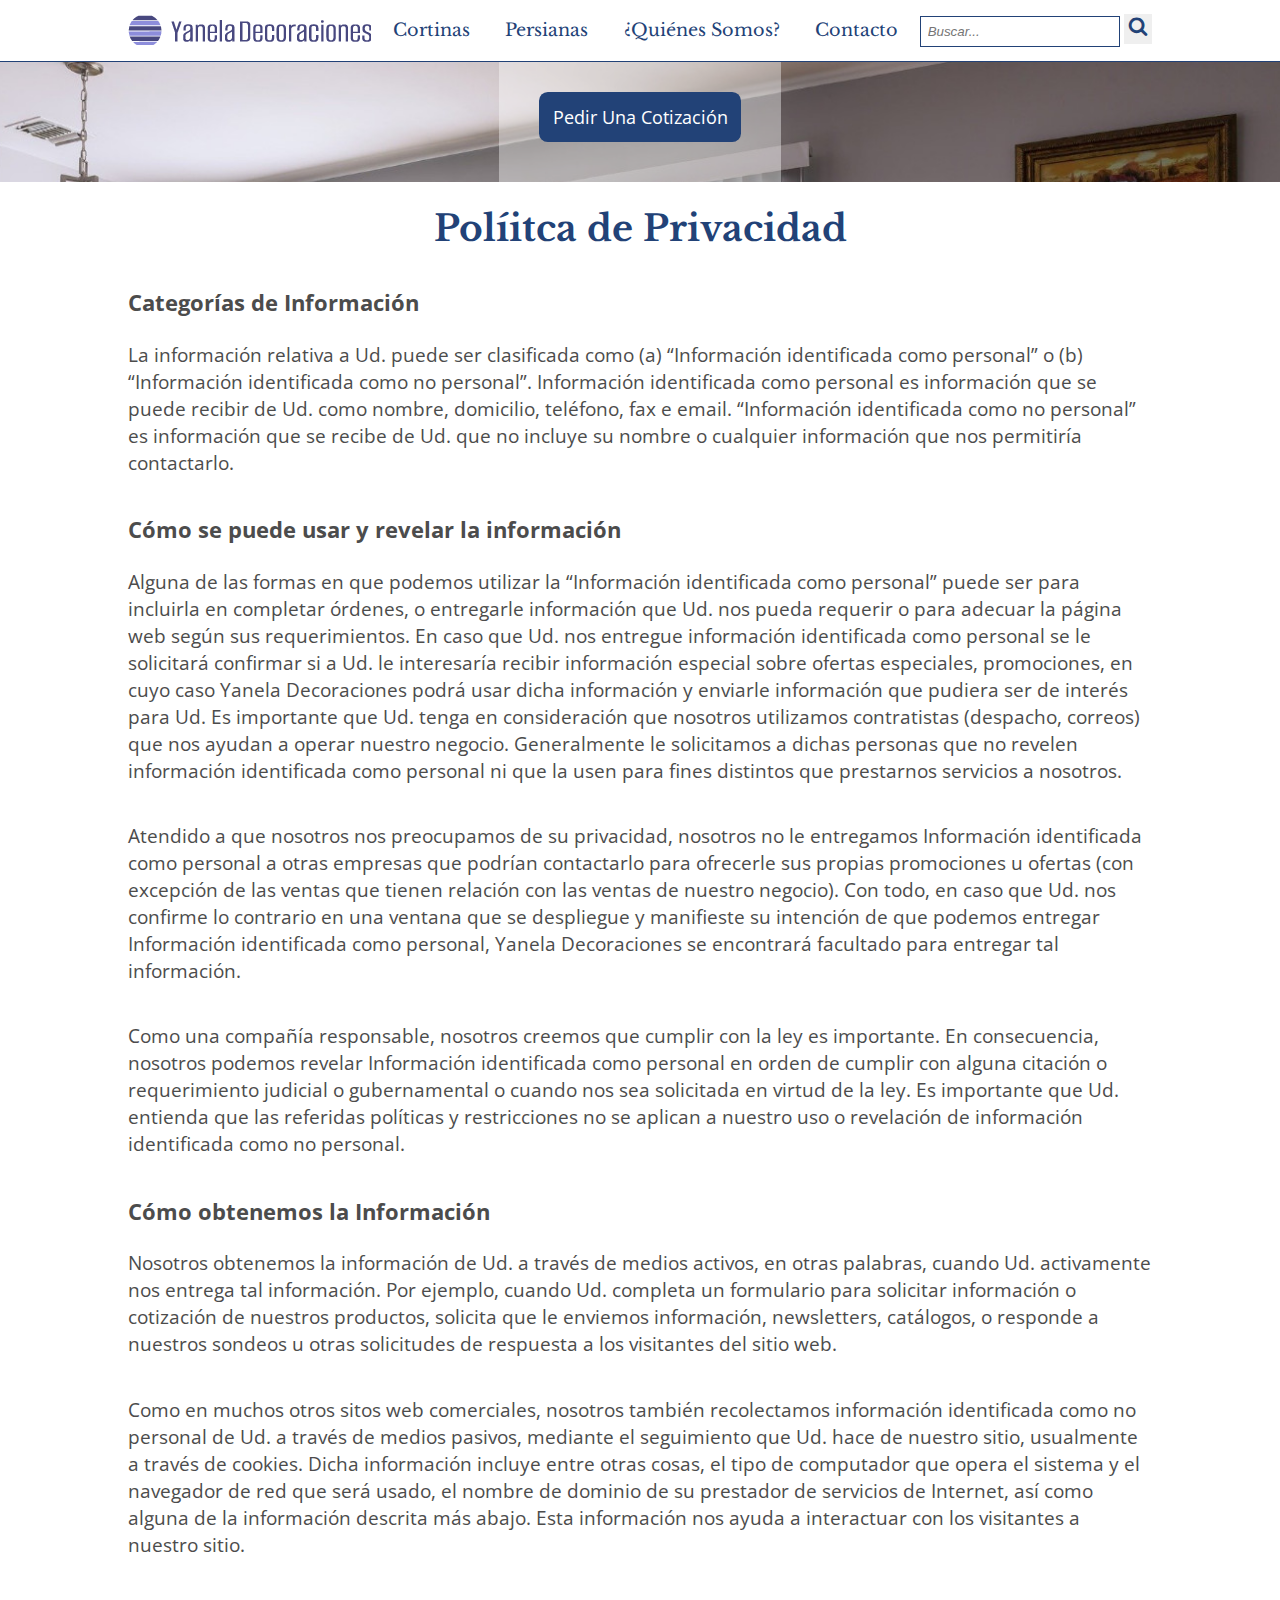
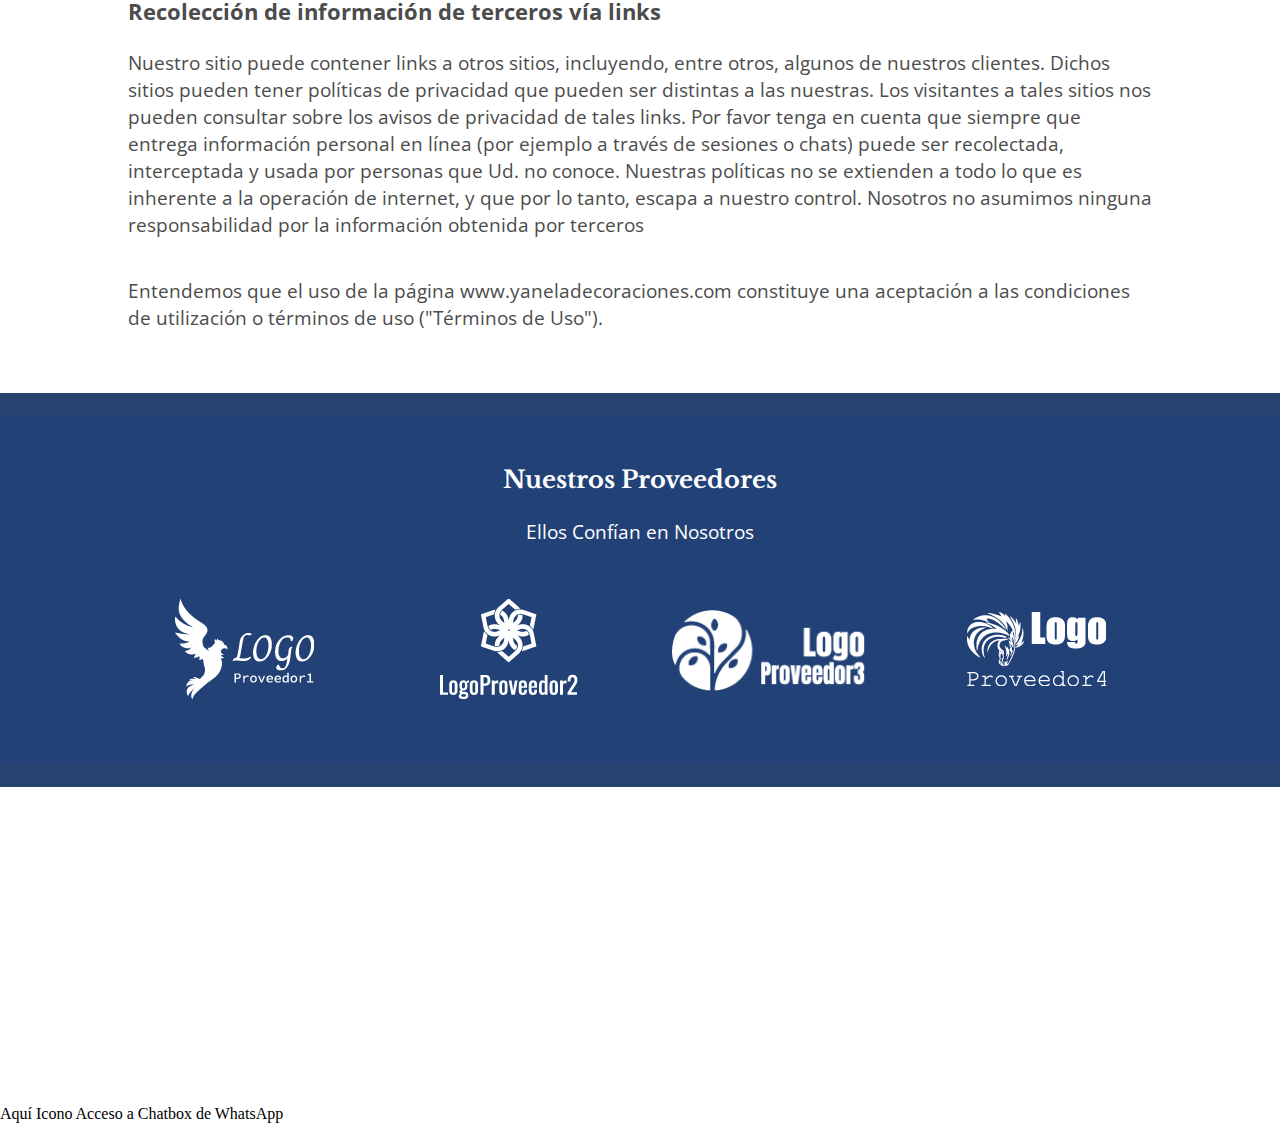
<file: Site/politica_privacidad.html>
<!DOCTYPE html>
<html lang="es">
    <head>
        <meta charset="UTF-8">
        <meta name="viewport" content="width=device-width, initial-scale=1.0">
        <link rel="stylesheet" href="css/styles.css">
        <link rel="shortcut icon" href="images/favicon.ico" type="image/x-icon">
        <title>Política de Privacidad - Yanela Decoraciones</title>
        <meta name="description" content="Página de Política de Privacidad para Yanela Decoraciones">
        <script defer src="js/index.js"></script>
    </head>
    <body>
        <header class="main-header--alt">
            <div class="wrapper">
                <article>
                    <div class="hero-info">
                        <a class="link-button" href="contacto.html">Pedir Una Cotización</a>
                    </div>
                </article>
            </div>
        </header>

        <nav class="main-nav">
            <div class="wrapper main-nav__elements">
                <div>
                    <a href="index.html"><img src="images/logo.png" alt="Ir a Inicio - Yanela Decoraciones"></a>
                </div>
                <span class="icon-menu main-nav__icon-toggle" id="menu-toggle"></span>
                <ul class="main-nav__menu">
                    <li><a class="main-nav__menu-link" href="categoria_cortinas.html">Cortinas</a></li>
                    <li><a class="main-nav__menu-link" href="categoria_persianas.html">Persianas</a></li>
                    <li><a class="main-nav__menu-link" href="quienes_somos.html">¿Quiénes Somos?</a></li>
                    <li><a class="main-nav__menu-link" href="contacto.html">Contacto</a></li>
                </ul>
                <span class="icon-search main-nav__icon-toggle" id="search-toggle"></span>
                <div class="main-nav__search">
                    <form> 
                        <input class="main-nav__search-input" type="search" placeholder="Buscar...">
                        <button class="main-nav__search-button" type="submit" ><span class="icon-search main-nav__search-icon"></span></button>
                    </form>
                </div>
            </div>
        </nav>
        
        <main>
            <div class="wrapper card space-usher">
                <h1 class="card__title">Políitca de Privacidad</h1>
                <section>
                    <h2 class="card__subtitle">Categorías de Información</h2>
                    <p class="card__text">La información relativa a Ud. puede ser clasificada como (a) “Información identificada como personal” o (b) “Información identificada como no personal”. Información identificada como personal es información que se puede recibir de Ud. como nombre, domicilio, teléfono, fax e email. “Información identificada como no personal” es información que se recibe de Ud. que no incluye su nombre o cualquier información que nos permitiría contactarlo.</p>
                </section>
                <section>
                    <h2 class="card__subtitle">Cómo se puede usar y revelar la información</h2>
                    <p class="card__text">Alguna de las formas en que podemos utilizar la “Información identificada como personal” puede ser para incluirla en completar órdenes, o entregarle información que Ud. nos pueda requerir o para adecuar la página web según sus requerimientos. En caso que Ud. nos entregue información identificada como personal se le solicitará confirmar si a Ud. le interesaría recibir información especial sobre ofertas especiales, promociones, en cuyo caso Yanela Decoraciones podrá usar dicha información y enviarle información que pudiera ser de interés para Ud. Es importante que Ud. tenga en consideración que nosotros utilizamos contratistas (despacho, correos) que nos ayudan a operar nuestro negocio. Generalmente le solicitamos a dichas personas que no revelen información identificada como personal ni que la usen para fines distintos que prestarnos servicios a nosotros.</p>
                    <p class="card__text">Atendido a que nosotros nos preocupamos de su privacidad, nosotros no le entregamos Información identificada como personal a otras empresas que podrían contactarlo para ofrecerle sus propias promociones u ofertas (con excepción de las ventas que tienen relación con las ventas de nuestro negocio). Con todo, en caso que Ud. nos confirme lo contrario en una ventana que se despliegue y manifieste su intención de que podemos entregar Información identificada como personal, Yanela Decoraciones se encontrará facultado para entregar tal información.</p>
                    <p class="card__text">Como una compañía responsable, nosotros creemos que cumplir con la ley es importante. En consecuencia, nosotros podemos revelar Información identificada como personal en orden de cumplir con alguna citación o requerimiento judicial o gubernamental o cuando nos sea solicitada en virtud de la ley. Es importante que Ud. entienda que las referidas políticas y restricciones no se aplican a nuestro uso o revelación de información identificada como no personal.</p>
                </section>
                <section>
                    <h2 class="card__subtitle">Cómo obtenemos la Información</h2>
                    <p class="card__text">Nosotros obtenemos la información de Ud. a través de medios activos, en otras palabras, cuando Ud. activamente nos entrega tal información. Por ejemplo, cuando Ud. completa un formulario para solicitar información o cotización de nuestros productos, solicita que le enviemos información, newsletters, catálogos, o responde a nuestros sondeos u otras solicitudes de respuesta a los visitantes del sitio web.</p>
                    <p class="card__text">Como en muchos otros sitos web comerciales, nosotros también recolectamos información identificada como no personal de Ud. a través de medios pasivos, mediante el seguimiento que Ud. hace de nuestro sitio, usualmente a través de cookies. Dicha información incluye entre otras cosas, el tipo de computador que opera el sistema y el navegador de red que será usado, el nombre de dominio de su prestador de servicios de Internet, así como alguna de la información descrita más abajo. Esta información nos ayuda a interactuar con los visitantes a nuestro sitio.</p>
                </section>
                <section>
                    <h2 class="card__subtitle">Recolección de información de terceros vía links</h2>
                    <p class="card__text">Nuestro sitio puede contener links a otros sitios, incluyendo, entre otros, algunos de nuestros clientes. Dichos sitios pueden tener políticas de privacidad que pueden ser distintas a las nuestras. Los visitantes a tales sitios nos pueden consultar sobre los avisos de privacidad de tales links. Por favor tenga en cuenta que siempre que entrega información personal en línea (por ejemplo a través de sesiones o chats) puede ser recolectada, interceptada y usada por personas que Ud. no conoce. Nuestras políticas no se extienden a todo lo que es inherente a la operación de internet, y que por lo tanto, escapa a nuestro control. Nosotros no asumimos ninguna responsabilidad por la información obtenida por terceros</p>
                    <p class="card__text">Entendemos que el uso de la página www.yaneladecoraciones.com constituye una aceptación a las condiciones de utilización o términos de uso ("Términos de Uso").</p>
                </section>
            </div>
        </main>
        
        <aside class="our-providers"> 
            <div class="wrapper">  
                <section class="card space-usher">
                    <h2 class="card__title">Nuestros Proveedores</h2>
                    <p class="card__text">Ellos Confían en Nosotros</p>
                    <div class="our-providers__logos">
                        <img class="our-providers__logos-image" src="images/logo-proveedor1.png" alt="El Proveedor 1">
                        <img class="our-providers__logos-image" src="images/logo-proveedor2.png" alt="El Proveedor 2">
                        <img class="our-providers__logos-image" src="images/logo-proveedor3.png" alt="El Proveedor 3">
                        <img class="our-providers__logos-image" src="images/logo-proveedor4.png" alt="El Proveedor 4">
                    </div>
                </section>
            </div>
        </aside>

        <footer class="main-footer">
            <div class="wrapper grid-wrapper grid-column-3">
                <section class="main-footer__card space-usher">
                    <h2 class="main-footer__card-title">Síguenos</h2>
                    <ul class="main-footer__card-social-wrapper">
                        <li class="main-footer__card-item"><a href="#"><span class="main-footer__card-social icon-facebook"></span></a></li>
                        <li class="main-footer__card-item"><a href="#"><span class="main-footer__card-social icon-instagram"></span></a></li>
                        <li class="main-footer__card-item"><a href="#"><span class="main-footer__card-social icon-pinterest"></span></a></li>
                        <li class="main-footer__card-item"><a href="#"><span class="main-footer__card-social icon-youtube"></span></a></li>
                        <li class="main-footer__card-item"><a href="#"><span class="main-footer__card-social icon-linkedin"></span></a></li>
                    </ul>
                    <img src="images/logo-footer.png" alt="Logo Yanela Decoraciones">
                </section>
                <section class="main-footer__card space-usher">
                    <h2 class="main-footer__card-title">Información</h2>
                    <p class="main-footer__card-item"><span class="main-footer__icon icon-mobile"></span> 316 999 9999</p>  
                    <p class="main-footer__card-item"><span class="main-footer__icon icon-email"></span> hola@yaneladecoraciones.com</p>  
                    <p class="main-footer__card-item"><span class="main-footer__icon icon-clock"></span> Infomación de Horario</p>  
                    <p class="main-footer__card-item"><span class="main-footer__icon icon-marker"></span> Carrera ## Nº ## - ## Bogotá - Colombia</p> 
                </section>
                <section class="main-footer__card space-usher">
                    <h2  class="main-footer__card-title">Legalidad</h2>
                    <ul>
                        <li class="main-footer__card-item"><a class="main-footer__link" href="terminos_uso.html">Términos de Uso</a></li>
                        <li class="main-footer__card-item"><a class="main-footer__link--active" href="politica_privacidad.html">Política de Privacidad</a></li>
                        <li class="main-footer__card-item"><a class="main-footer__link" href="mapa_sitio.html">Mapa del Sitio</a></li>
                    </ul>
                </section>
            </div>
            <div class="wrapper main-footer__copyright">
                <p><span class="icon-copyright main-footer__copyright-icon"></span>Copyright - 2021</p>
            </div>
        </footer> 
        <span>Aquí Icono Acceso a Chatbox de WhatsApp</span> 
    </body>
</html>
</file>
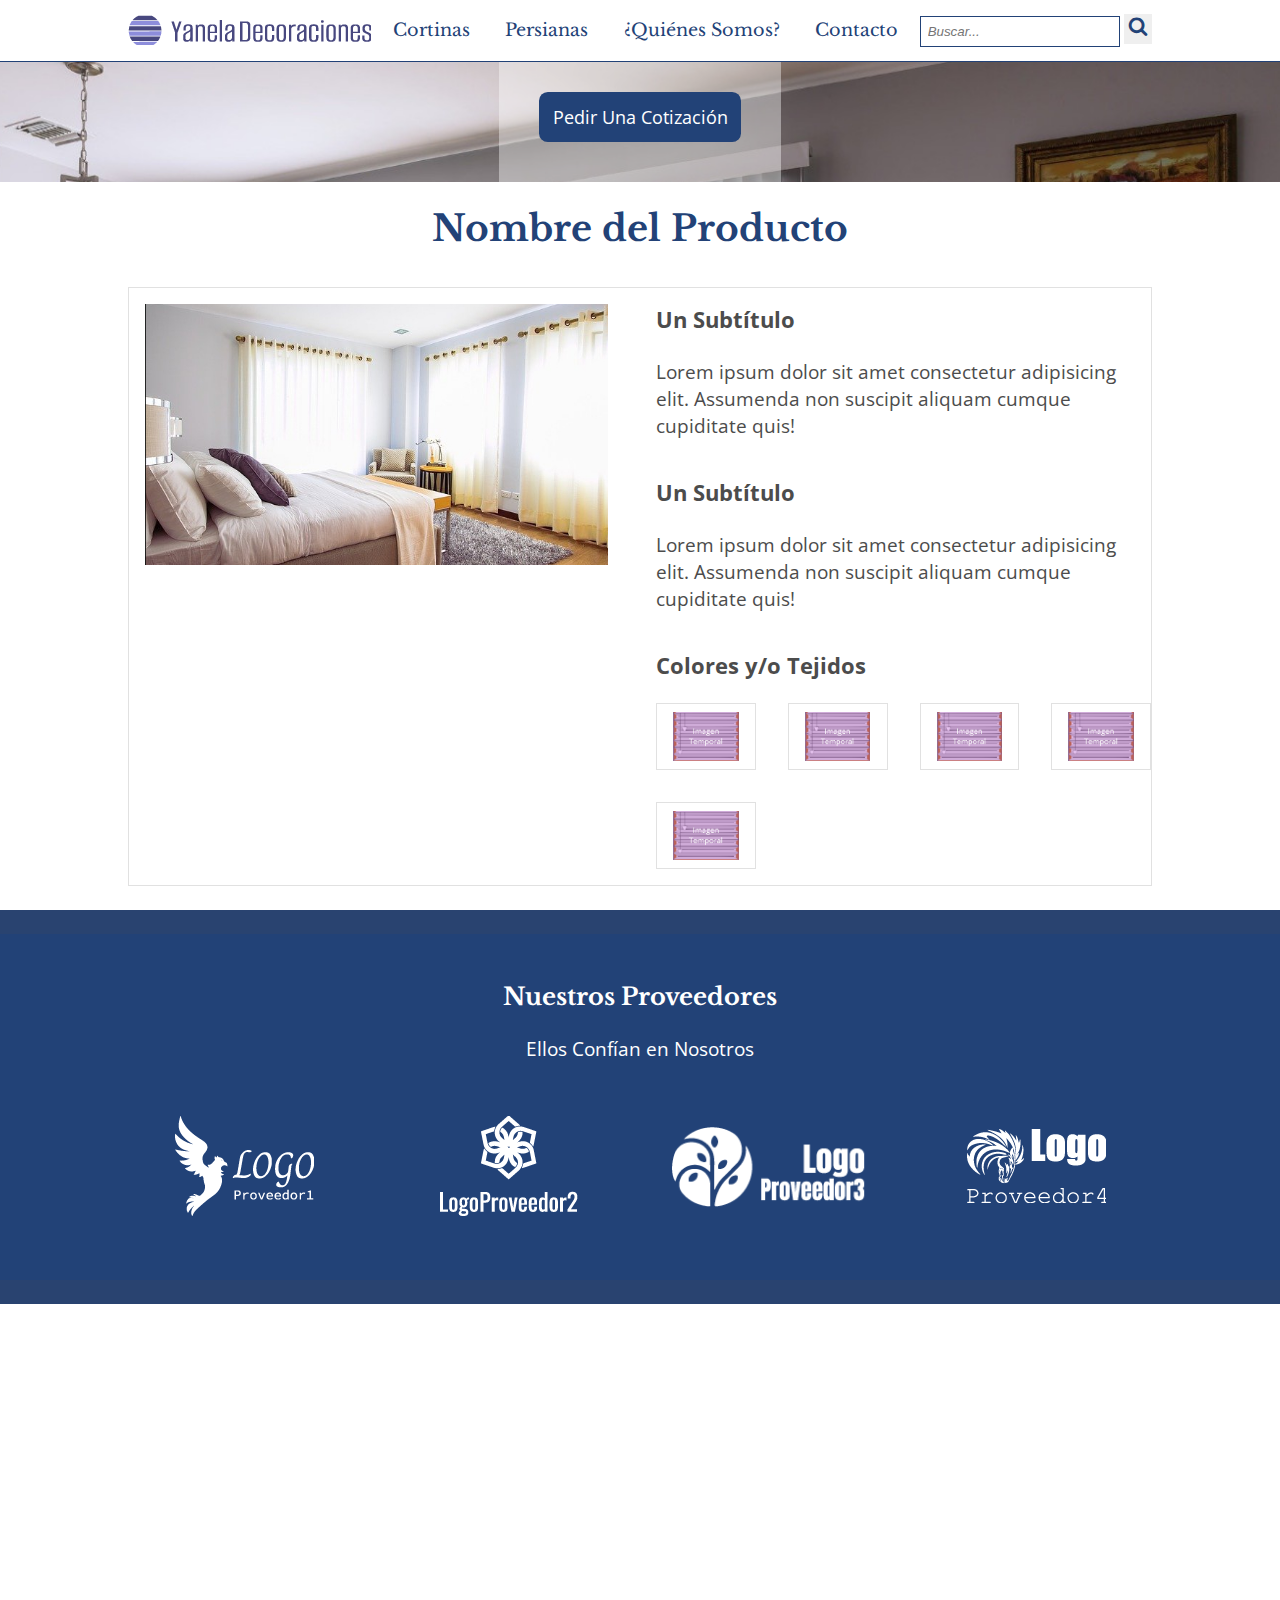
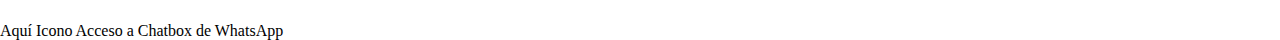
<file: Site/product.html>
<!DOCTYPE html>
<html lang="es">
    <head>
        <meta charset="UTF-8">
        <meta name="viewport" content="width=device-width, initial-scale=1.0">
        <link rel="stylesheet" href="css/styles.css">
        <link rel="shortcut icon" href="images/favicon.ico" type="image/x-icon">
        <title>Página de Producto - Yanela Decoraciones</title>
        <meta name="description" content="Página de ficha de productos para Yanela Decoraciones">
        <script defer src="js/index.js"></script>
    </head>
    <body>
        <header class="main-header--alt">
            <div class="wrapper">
                <article>
                    <div class="hero-info">
                        <a class="link-button" href="contacto.html">Pedir Una Cotización</a>
                    </div>
                </article>
            </div>
        </header>

        <nav class="main-nav">
            <div class="wrapper main-nav__elements">
                <div>
                    <a href="index.html"><img src="images/logo.png" alt="Ir a Inicio - Yanela Decoraciones"></a>
                </div>
                <span class="icon-menu main-nav__icon-toggle" id="menu-toggle"></span>
                <ul class="main-nav__menu">
                    <li><a class="main-nav__menu-link" href="categoria_cortinas.html">Cortinas</a></li>
                    <li><a class="main-nav__menu-link" href="categoria_persianas.html">Persianas</a></li>
                    <li><a class="main-nav__menu-link" href="quienes_somos.html">¿Quiénes Somos?</a></li>
                    <li><a class="main-nav__menu-link" href="contacto.html">Contacto</a></li>
                </ul>
                <span class="icon-search main-nav__icon-toggle" id="search-toggle"></span>
                <div class="main-nav__search">
                    <form> 
                        <input class="main-nav__search-input" type="search" placeholder="Buscar...">
                        <button class="main-nav__search-button" type="submit" ><span class="icon-search main-nav__search-icon"></span></button>
                    </form>
                </div>
            </div>
        </nav>

        <main>
            <article class="wrapper card space-usher">
                <h1 class="card__title">Nombre del Producto</h1>
                <div class="grid-wrapper grid-column-2 product-info">
                    <div>
                        <img class="item-card__image" src="images/img-categoria-cortinas.jpg" alt="Productos Cortinas">
                    </div>
                    <div>
                        <h2 class="card__subtitle">Un Subtítulo</h2>
                        <p class="card__text">Lorem ipsum dolor sit amet consectetur adipisicing elit. Assumenda non suscipit aliquam cumque cupiditate quis!</p>
                        <h2 class="card__subtitle">Un Subtítulo</h2>
                        <p class="card__text">Lorem ipsum dolor sit amet consectetur adipisicing elit. Assumenda non suscipit aliquam cumque cupiditate quis!</p>
                        <h2 class="card__subtitle">Colores y/o Tejidos</h2>
                        <div class="grid-wrapper grid-column-mobile-4">
                            <article class="item-card">
                                <img class="item-card__image" src="images/temp_image.png" alt="Color y/o tejido 1">
                            </article>
                            <article class="item-card">
                                <img class="item-card__image" src="images/temp_image.png" alt="Color y/o tejido 2">
                            </article>
                            <article class="item-card">
                                <img class="item-card__image" src="images/temp_image.png" alt="Color y/o tejido 3">
                            </article>
                            <article class="item-card">
                                <img class="item-card__image" src="images/temp_image.png" alt="Color y/o tejido 4">
                            </article>
                            <article class="item-card">
                                <img class="item-card__image" src="images/temp_image.png" alt="Color y/o tejido 5">
                            </article>
                        </div>
                    </div>
                </div>
            </article>
        </main>
        
        <aside class="our-providers"> 
            <div class="wrapper">  
                <section class="card space-usher">
                    <h2 class="card__title">Nuestros Proveedores</h2>
                    <p class="card__text">Ellos Confían en Nosotros</p>
                    <div class="our-providers__logos">
                        <img class="our-providers__logos-image" src="images/logo-proveedor1.png" alt="El Proveedor 1">
                        <img class="our-providers__logos-image" src="images/logo-proveedor2.png" alt="El Proveedor 2">
                        <img class="our-providers__logos-image" src="images/logo-proveedor3.png" alt="El Proveedor 3">
                        <img class="our-providers__logos-image" src="images/logo-proveedor4.png" alt="El Proveedor 4">
                    </div>
                </section>
            </div>
        </aside>

        <footer class="main-footer">
            <div class="wrapper grid-wrapper grid-column-3">
                <section class="main-footer__card space-usher">
                    <h2 class="main-footer__card-title">Síguenos</h2>
                    <ul class="main-footer__card-social-wrapper">
                        <li class="main-footer__card-item"><a href="#"><span class="main-footer__card-social icon-facebook"></span></a></li>
                        <li class="main-footer__card-item"><a href="#"><span class="main-footer__card-social icon-instagram"></span></a></li>
                        <li class="main-footer__card-item"><a href="#"><span class="main-footer__card-social icon-pinterest"></span></a></li>
                        <li class="main-footer__card-item"><a href="#"><span class="main-footer__card-social icon-youtube"></span></a></li>
                        <li class="main-footer__card-item"><a href="#"><span class="main-footer__card-social icon-linkedin"></span></a></li>
                    </ul>
                    <img src="images/logo-footer.png" alt="Logo Yanela Decoraciones">
                </section>
                <section class="main-footer__card space-usher">
                    <h2 class="main-footer__card-title">Información</h2>
                    <p class="main-footer__card-item"><span class="main-footer__icon icon-mobile"></span> 316 999 9999</p>  
                    <p class="main-footer__card-item"><span class="main-footer__icon icon-email"></span> hola@yaneladecoraciones.com</p>  
                    <p class="main-footer__card-item"><span class="main-footer__icon icon-clock"></span> Infomación de Horario</p>  
                    <p class="main-footer__card-item"><span class="main-footer__icon icon-marker"></span> Carrera ## Nº ## - ## Bogotá - Colombia</p> 
                </section>
                <section class="main-footer__card space-usher">
                    <h2  class="main-footer__card-title">Legalidad</h2>
                    <ul>
                        <li class="main-footer__card-item"><a class="main-footer__link" href="terminos_uso.html">Términos de Uso</a></li>
                        <li class="main-footer__card-item"><a class="main-footer__link" href="politica_privacidad.html">Política de Privacidad</a></li>
                        <li class="main-footer__card-item"><a class="main-footer__link" href="mapa_sitio.html">Mapa del Sitio</a></li>
                    </ul>
                </section>
            </div>
            <div class="wrapper main-footer__copyright">
                <p><span class="icon-copyright main-footer__copyright-icon"></span>Copyright - 2021</p>
            </div>
        </footer> 
        <span>Aquí Icono Acceso a Chatbox de WhatsApp</span> 
    </body>
</html>
</file>
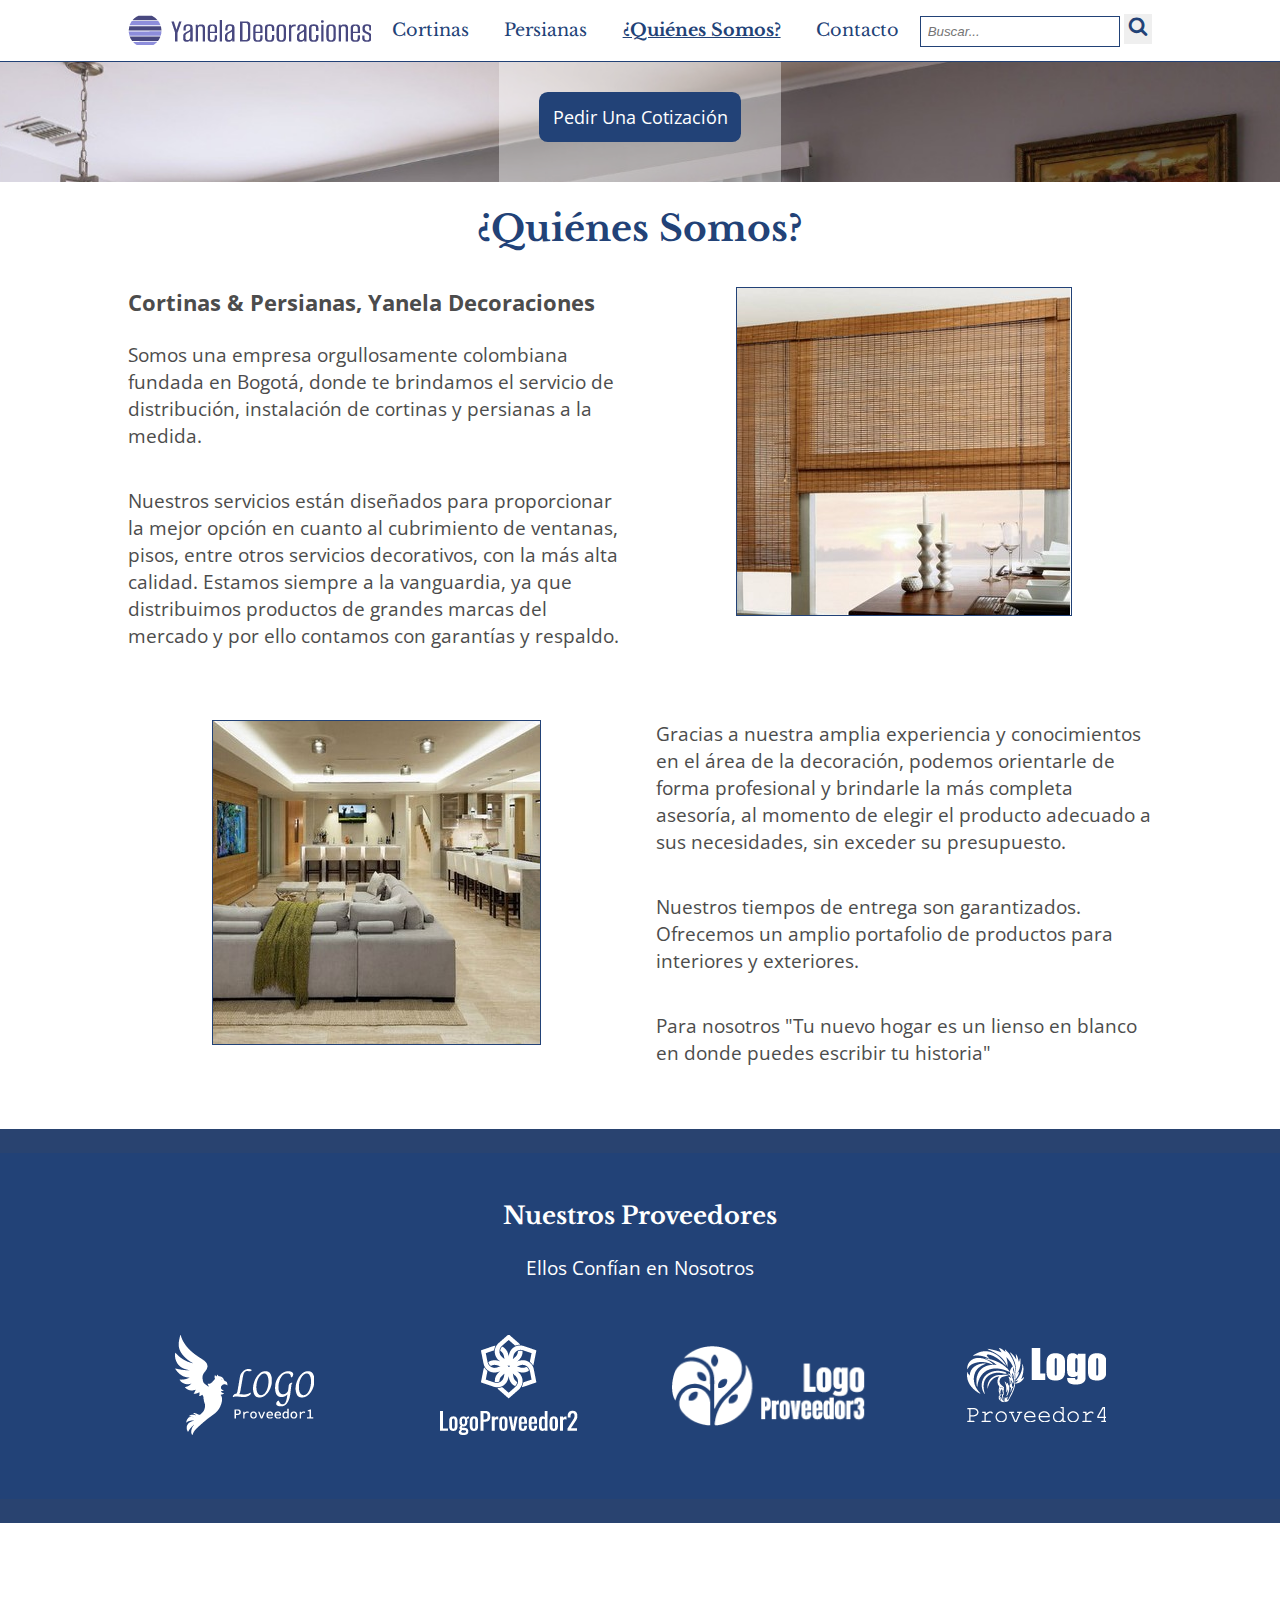
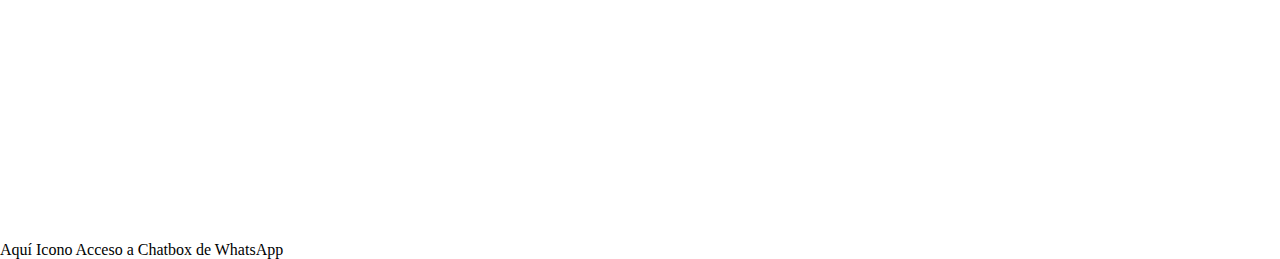
<file: Site/quienes_somos.html>
<!DOCTYPE html>
<html lang="es">
    <head>
        <meta charset="UTF-8">
        <meta name="viewport" content="width=device-width, initial-scale=1.0">
        <link rel="stylesheet" href="css/styles.css">
        <link rel="shortcut icon" href="images/favicon.ico" type="image/x-icon">
        <title>Inicio - Yanela Decoraciones</title>
        <meta name="description" content="Página de inicio para Yanela Decoraciones">
        <script defer src="js/index.js"></script>
    </head>

    <body>
        <header class="main-header--alt">
            <div class="wrapper">
                <article>
                    <div class="hero-info">
                        <a class="link-button" href="contacto.html">Pedir Una Cotización</a>
                    </div>
                </article>
            </div>
        </header>

        <nav class="main-nav">
            <div class="wrapper main-nav__elements">
                <div>
                    <a href="index.html"><img src="images/logo.png" alt="Ir a Inicio - Yanela Decoraciones"></a>
                </div>
                <span class="icon-menu main-nav__icon-toggle" id="menu-toggle"></span>
                <ul class="main-nav__menu">
                    <li><a class="main-nav__menu-link" href="categoria_cortinas.html">Cortinas</a></li>
                    <li><a class="main-nav__menu-link" href="categoria_persianas.html">Persianas</a></li>
                    <li><a class="main-nav__menu-link--active" href="quienes_somos.html">¿Quiénes Somos?</a></li>
                    <li><a class="main-nav__menu-link" href="contacto.html">Contacto</a></li>
                </ul>
                <span class="icon-search main-nav__icon-toggle" id="search-toggle"></span>
                <div class="main-nav__search">
                    <form> 
                        <input class="main-nav__search-input" type="search" placeholder="Buscar...">
                        <button class="main-nav__search-button" type="submit" ><span class="icon-search main-nav__search-icon"></span></button>
                    </form>
                </div>
            </div>
        </nav>

        <main>
            <article class="wrapper card space-usher">
                <h1 class="card__title">¿Quiénes Somos?</h1>
                <div class="grid-wrapper grid-column-2">
                    <div>
                        <h2 class="card__subtitle">Cortinas & Persianas, Yanela Decoraciones</h2>
                        <p class="card__text">Somos una empresa orgullosamente colombiana fundada en Bogotá, donde te brindamos el servicio de distribución, instalación de cortinas y persianas a la medida.</p>
                        <p class="card__text">Nuestros servicios están diseñados para proporcionar la mejor opción  en cuanto al cubrimiento de ventanas, pisos, entre otros servicios decorativos, con la más alta calidad. Estamos siempre a la vanguardia, ya que distribuimos productos de grandes marcas del mercado y por ello contamos con garantías y respaldo.</p>
                        
                    </div>         
                    <div>
                        <img class="card__image"  src="images/Persiana1.jpg" alt="Persiana">
                    </div>
                    <div>
                        <img  class="card__image" src="images/Persiana2.jpg" alt="decoración"> 
                    </div>
                    <div>
                        <p class="card__text">Gracias a nuestra amplia experiencia y conocimientos en el área de la decoración, podemos orientarle de forma profesional  y brindarle la más completa asesoría, al momento de elegir el producto adecuado a sus necesidades, sin exceder su presupuesto.</p>
                        <p class="card__text" >Nuestros tiempos de entrega son garantizados. Ofrecemos un amplio portafolio de productos para interiores y exteriores.</p>
                        <p class="card__text">Para nosotros "Tu nuevo hogar es un lienso en blanco en donde puedes escribir tu historia"<p>                                                       
                    </div>
                </div>
            </article>
        </main>
    
        <aside class="our-providers"> 
            <div class="wrapper">  
                <section class="card space-usher">
                    <h2 class="card__title">Nuestros Proveedores</h2>
                    <p class="card__text">Ellos Confían en Nosotros</p>
                    <div class="our-providers__logos">
                        <img class="our-providers__logos-image" src="images/logo-proveedor1.png" alt="El Proveedor 1">
                        <img class="our-providers__logos-image" src="images/logo-proveedor2.png" alt="El Proveedor 2">
                        <img class="our-providers__logos-image" src="images/logo-proveedor3.png" alt="El Proveedor 3">
                        <img class="our-providers__logos-image" src="images/logo-proveedor4.png" alt="El Proveedor 4">
                    </div>
                </section>
            </div>
        </aside>

        <footer class="main-footer">
            <div class="wrapper grid-wrapper grid-column-3">
                <section class="main-footer__card space-usher">
                    <h2 class="main-footer__card-title">Síguenos</h2>
                    <ul class="main-footer__card-social-wrapper">
                        <li class="main-footer__card-item"><a href="#"><span class="main-footer__card-social icon-facebook"></span></a></li>
                        <li class="main-footer__card-item"><a href="#"><span class="main-footer__card-social icon-instagram"></span></a></li>
                        <li class="main-footer__card-item"><a href="#"><span class="main-footer__card-social icon-pinterest"></span></a></li>
                        <li class="main-footer__card-item"><a href="#"><span class="main-footer__card-social icon-youtube"></span></a></li>
                        <li class="main-footer__card-item"><a href="#"><span class="main-footer__card-social icon-linkedin"></span></a></li>
                    </ul>
                    <img src="images/logo-footer.png" alt="Logo Yanela Decoraciones">
                </section>
                <section class="main-footer__card space-usher">
                    <h2 class="main-footer__card-title">Información</h2>
                    <p class="main-footer__card-item"><span class="main-footer__icon icon-mobile"></span> 316 999 9999</p>  
                    <p class="main-footer__card-item"><span class="main-footer__icon icon-email"></span> hola@yaneladecoraciones.com</p>  
                    <p class="main-footer__card-item"><span class="main-footer__icon icon-clock"></span> Infomación de Horario</p>  
                    <p class="main-footer__card-item"><span class="main-footer__icon icon-marker"></span> Carrera ## Nº ## - ## Bogotá - Colombia</p> 
                </section>
                <section class="main-footer__card space-usher">
                    <h2  class="main-footer__card-title">Legalidad</h2>
                    <ul>
                        <li class="main-footer__card-item"><a class="main-footer__link" href="terminos_uso.html">Términos de Uso</a></li>
                        <li class="main-footer__card-item"><a class="main-footer__link" href="politica_privacidad.html">Política de Privacidad</a></li>
                        <li class="main-footer__card-item"><a class="main-footer__link" href="mapa_sitio.html">Mapa del Sitio</a></li>
                    </ul>
                </section>
            </div>
            <div class="wrapper main-footer__copyright">
                <p><span class="icon-copyright main-footer__copyright-icon"></span>Copyright - 2021</p>
            </div>
        </footer> 
        <span>Aquí Icono Acceso a Chatbox de WhatsApp</span> 
    </body>
</html>
</file>
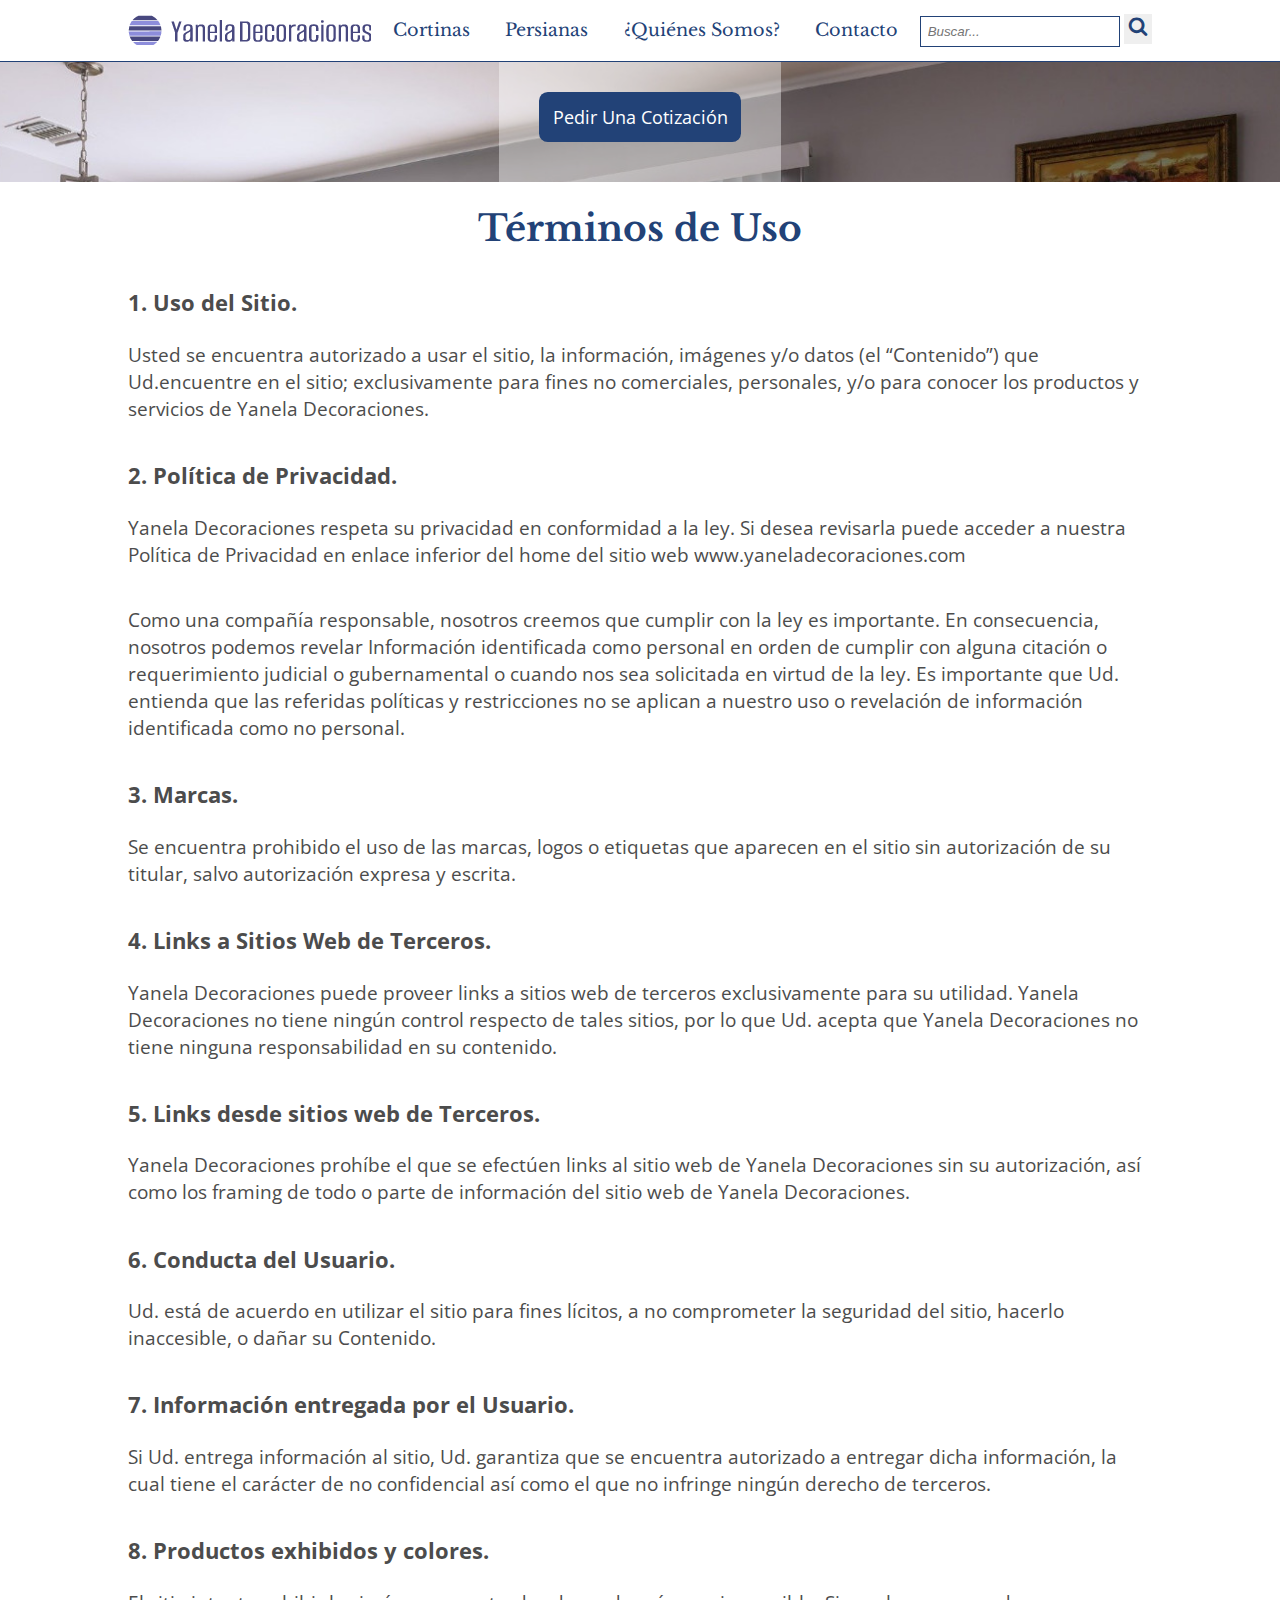
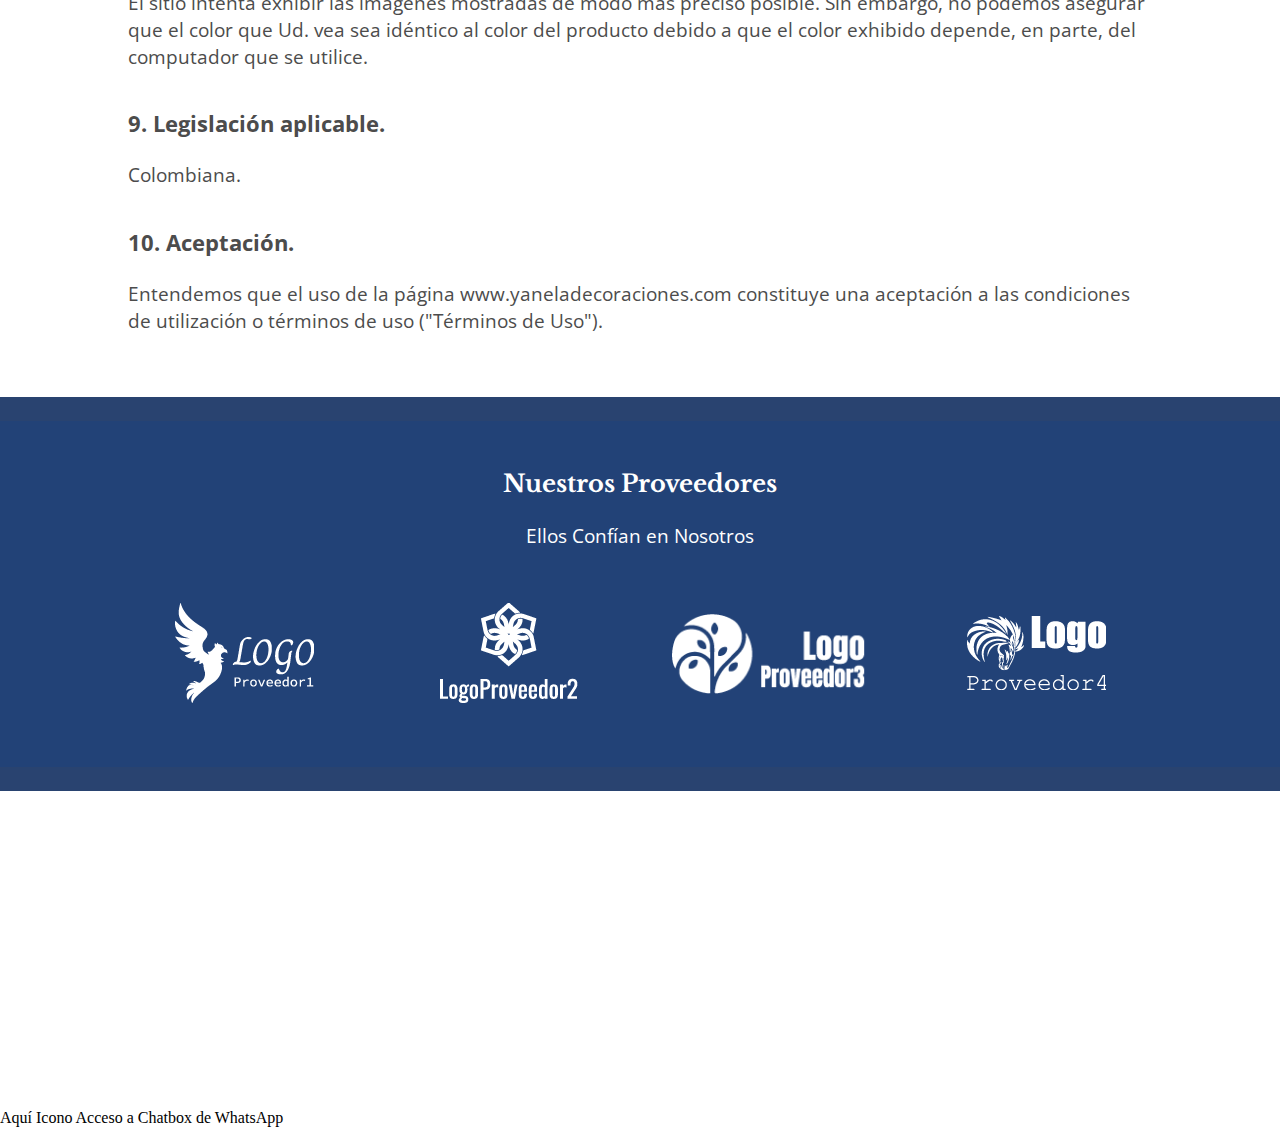
<file: Site/terminos_uso.html>
<!DOCTYPE html>
<html lang="es">
    <head>
        <meta charset="UTF-8">
        <meta name="viewport" content="width=device-width, initial-scale=1.0">
        <link rel="stylesheet" href="css/styles.css">
        <link rel="shortcut icon" href="images/favicon.ico" type="image/x-icon">
        <title>Términos de Uso de Yanela Decoraciones | Yanela legal</title>
        <meta name="description" content="Página de Términos de uso para Yanela Decoraciones">
        <script defer src="js/index.js"></script>
    </head>
    <body>
        <header class="main-header--alt">
            <div class="wrapper">
                <article>
                    <div class="hero-info">
                        <a class="link-button" href="contacto.html">Pedir Una Cotización</a>
                    </div>
                </article>
            </div>
        </header>

        <nav class="main-nav">
            <div class="wrapper main-nav__elements">
                <div>
                    <a href="index.html"><img src="images/logo.png" alt="Ir a Inicio - Yanela Decoraciones"></a>
                </div>
                <span class="icon-menu main-nav__icon-toggle" id="menu-toggle"></span>
                <ul class="main-nav__menu">
                    <li><a class="main-nav__menu-link" href="categoria_cortinas.html">Cortinas</a></li>
                    <li><a class="main-nav__menu-link" href="categoria_persianas.html">Persianas</a></li>
                    <li><a class="main-nav__menu-link" href="quienes_somos.html">¿Quiénes Somos?</a></li>
                    <li><a class="main-nav__menu-link" href="contacto.html">Contacto</a></li>
                </ul>
                <span class="icon-search main-nav__icon-toggle" id="search-toggle"></span>
                <div class="main-nav__search">
                    <form> 
                        <input class="main-nav__search-input" type="search" placeholder="Buscar...">
                        <button class="main-nav__search-button" type="submit" ><span class="icon-search main-nav__search-icon"></span></button>
                    </form>
                </div>
            </div>
        </nav>

        <main>
            <div class="wrapper card space-usher">
                <h1 class="card__title">Términos de Uso</h1>
                <Section>
                    <h2 class="card__subtitle">1. Uso del Sitio.</h2>
                    <p class="card__text">Usted se encuentra autorizado a usar el sitio, la información, imágenes y/o datos (el “Contenido”) que Ud.encuentre en el sitio; exclusivamente para fines no comerciales, personales, y/o para conocer los productos y servicios de Yanela Decoraciones.</p>    
                </Section>
                <Section>
                    <h2 class="card__subtitle">2. Política de Privacidad.</h2>
                    <p class="card__text">Yanela Decoraciones respeta su privacidad en conformidad a la ley. Si desea revisarla puede acceder a nuestra Política de Privacidad en enlace inferior del home del sitio web www.yaneladecoraciones.com</p>                   
                    <p class="card__text">Como una compañía responsable, nosotros creemos que cumplir con la ley es importante. En consecuencia, nosotros podemos revelar Información identificada como personal en orden de cumplir con alguna citación o requerimiento judicial o gubernamental o cuando nos sea solicitada en virtud de la ley. Es importante que Ud. entienda que las referidas políticas y restricciones no se aplican a nuestro uso o revelación de información identificada como no personal.</p>
                </Section>
                <Section>
                    <h2 class="card__subtitle">3. Marcas.</h2>
                    <p class="card__text">Se encuentra prohibido el uso de las marcas, logos o etiquetas que aparecen en el sitio sin autorización de su titular, salvo autorización expresa y escrita.</p>    
                </Section>
                <Section>
                    <h2 class="card__subtitle">4. Links a Sitios Web de Terceros.</h2>
                    <p class="card__text">Yanela Decoraciones puede proveer links a sitios web de terceros exclusivamente para su utilidad. Yanela Decoraciones no tiene ningún control respecto de tales sitios, por lo que Ud. acepta que Yanela Decoraciones no tiene ninguna responsabilidad en su contenido.</p>    
                </Section>
                <Section>
                    <h2 class="card__subtitle">5. Links desde sitios web de Terceros.</h2>
                    <p class="card__text">Yanela Decoraciones prohíbe el que se efectúen links al sitio web de Yanela Decoraciones sin su autorización, así como los framing de todo o parte de información del sitio web de Yanela Decoraciones.</p>    
                </Section>
                <Section>
                    <h2 class="card__subtitle">6. Conducta del Usuario.</h2>
                    <p class="card__text">Ud. está de acuerdo en utilizar el sitio para fines lícitos, a no comprometer la seguridad del sitio, hacerlo inaccesible, o dañar su Contenido.</p>    
                </Section>
                <Section>
                    <h2 class="card__subtitle">7. Información entregada por el Usuario.</h2>
                    <p class="card__text">Si Ud. entrega información al sitio, Ud. garantiza que se encuentra autorizado a entregar dicha información, la cual tiene el carácter de no confidencial así como el que no infringe ningún derecho de terceros.</p>    
                </Section>
                <Section>
                    <h2 class="card__subtitle">8. Productos exhibidos y colores.</h2>
                    <p class="card__text">El sitio intenta exhibir las imágenes mostradas de modo más preciso posible. Sin embargo, no podemos asegurar que el color que Ud. vea sea idéntico al color del producto debido a que el color exhibido depende, en parte, del computador que se utilice.</p>    
                </Section>
                <Section>
                    <h2 class="card__subtitle">9. Legislación aplicable.</h2>
                    <p class="card__text">Colombiana.</p>    
                </Section>
                <Section>
                    <h2 class="card__subtitle">10. Aceptación.</h2>
                    <p class="card__text">Entendemos que el uso de la página www.yaneladecoraciones.com constituye una aceptación a las condiciones de utilización o términos de uso ("Términos de Uso").</p>    
                </Section>
            </div>
        </main>
        
        <aside class="our-providers"> 
            <div class="wrapper">  
                <section class="card space-usher">
                    <h2 class="card__title">Nuestros Proveedores</h2>
                    <p class="card__text">Ellos Confían en Nosotros</p>
                    <div class="our-providers__logos">
                        <img class="our-providers__logos-image" src="images/logo-proveedor1.png" alt="El Proveedor 1">
                        <img class="our-providers__logos-image" src="images/logo-proveedor2.png" alt="El Proveedor 2">
                        <img class="our-providers__logos-image" src="images/logo-proveedor3.png" alt="El Proveedor 3">
                        <img class="our-providers__logos-image" src="images/logo-proveedor4.png" alt="El Proveedor 4">
                    </div>
                </section>
            </div>
        </aside>

        <footer class="main-footer">
            <div class="wrapper grid-wrapper grid-column-3">
                <section class="main-footer__card space-usher">
                    <h2 class="main-footer__card-title">Síguenos</h2>
                    <ul class="main-footer__card-social-wrapper">
                        <li class="main-footer__card-item"><a href="#"><span class="main-footer__card-social icon-facebook"></span></a></li>
                        <li class="main-footer__card-item"><a href="#"><span class="main-footer__card-social icon-instagram"></span></a></li>
                        <li class="main-footer__card-item"><a href="#"><span class="main-footer__card-social icon-pinterest"></span></a></li>
                        <li class="main-footer__card-item"><a href="#"><span class="main-footer__card-social icon-youtube"></span></a></li>
                        <li class="main-footer__card-item"><a href="#"><span class="main-footer__card-social icon-linkedin"></span></a></li>
                    </ul>
                    <img src="images/logo-footer.png" alt="Logo Yanela Decoraciones">
                </section>
                <section class="main-footer__card space-usher">
                    <h2 class="main-footer__card-title">Información</h2>
                    <p class="main-footer__card-item"><span class="main-footer__icon icon-mobile"></span> 316 999 9999</p>  
                    <p class="main-footer__card-item"><span class="main-footer__icon icon-email"></span> hola@yaneladecoraciones.com</p>  
                    <p class="main-footer__card-item"><span class="main-footer__icon icon-clock"></span> Infomación de Horario</p>  
                    <p class="main-footer__card-item"><span class="main-footer__icon icon-marker"></span> Carrera ## Nº ## - ## Bogotá - Colombia</p> 
                </section>
                <section class="main-footer__card space-usher">
                    <h2  class="main-footer__card-title">Legalidad</h2>
                    <ul>
                        <li class="main-footer__card-item"><a class="main-footer__link--active" href="terminos_uso.html">Términos de Uso</a></li>
                        <li class="main-footer__card-item"><a class="main-footer__link" href="politica_privacidad.html">Política de Privacidad</a></li>
                        <li class="main-footer__card-item"><a class="main-footer__link" href="mapa_sitio.html">Mapa del Sitio</a></li>
                    </ul>
                </section>
            </div>
            <div class="wrapper main-footer__copyright">
                <p><span class="icon-copyright main-footer__copyright-icon"></span>Copyright - 2021</p>
            </div>
        </footer> 
        <span>Aquí Icono Acceso a Chatbox de WhatsApp</span> 
    </body>
</html>
</file>
<file: Site/css/styles.css>
/*### GOOGLE-FONTS ###*/
@import url('https://fonts.googleapis.com/css2?family=Libre+Baskerville&family=Open+Sans:ital,wght@0,400;0,700;1,400&display=swap');
@import "icons-set.css";

/*### RESET ###*/
*, *:before, *:after {
    box-sizing: border-box;
    margin: 0;
    padding: 0; 
}

/*### VARIABLES CSS ###*/
:root {
    --color-principal: #224277;
    --color-principal-eg: #4c4c4c; /* eg -> escala de grises*/
    --color-principal-egtr: rgba(76, 76, 76, 0.17); /* egtr -> escala de grises con trasnparencia*/
    --color-principal-tr:rgba(34, 66, 119, 0.5);/* tr -> con transparencia*/
    --color-principal-trmin:rgba(34, 66, 119, 0.95);/* trmin -> con transparencia mínima*/
    --extra-color1: #fff; 
    --extra-color1-tr:rgba(255, 255, 255, 0.4);/* tr -> con transparencia*/
}

/*### ESTILOS BASE ###*/
html {
    font-size: 16px;
}

li {
    list-style: none;
}

a {
    text-decoration: none;
} 

h1, h2, h3 {
    font-family: 'Libre Baskerville', serif;
}

h1 {
    font-size: 1.4em;
}

h2, h3 {
    font-size: 1.35em;
}

p, a {
    font-family: 'Open Sans', sans-serif;
    font-size: 1.1em;
}

img {
    vertical-align: middle;
    max-width: 100%;
    height: auto; 
}

/*### LAYOUT ###*/
.wrapper {
    margin-left: auto;
    margin-right: auto;
    max-width: 1024px; /*IPAD PRO 12.29*/
}

.grid-wrapper{
    display: grid;
    gap: 2em;
}

.grid-column-mobile-4 {
    grid-template-columns: repeat(4, 1fr);
}

/*### CLASES ETIQUETAS SEMANTICAS ###*/
/*Main Header*/
.main-header, .main-header--alt {
    background: url(../images/hogar-persiana-large.jpg) center center / cover fixed;
    padding-top: 52px;
    display: flex;
    justify-content: center;
    align-items: center;
}

.main-header {
    height: 70vh;
}

.main-header--alt {
    height: auto;
}

/*Main Nav*/
.main-nav {
    position: fixed;
    width: 100%;
    top: 0;
    left: 0;
    background: var(--extra-color1);
    z-index: 1000;
    border-bottom: 1px solid var(--color-principal);
}

.main-nav__elements {
    display: flex;
    justify-content: space-between;
    align-items: center;
    padding: .25em .5em;
}

.main-nav__elements > .icon-menu {
    order: 1;
}
 
.main-nav__menu, .main-nav__search {
    background: var(--color-principal-trmin);
    padding: 3em 0;
    text-align: center;
    position: fixed;
    top: 44px;
    width: 100%;
    height: 100%;
    overflow: auto;
    left: 100%;
    transition: all 0.5s;
}

.main-nav__menu {
    z-index: 2000;  
}

.main-nav__menu--active, .main-nav__search--active {              
    left: 0;
}

.main-nav__search-input {
    border: 1px solid var(--extra-color1);
    color: var(--color-principal);
    font-style: italic;
    padding: .5em;
    width: 50vw;
}

.main-nav__search-button {
    display: none;
}

.main-nav__menu-link, .main-nav__menu-link--active {
    font-family: 'Libre Baskerville', serif;
    color: var(--extra-color1);
    display: block;
    line-height: 2;
    padding: .5em;
}

.main-nav__menu-link--active {
    font-weight: bold;
    text-decoration: underline;
}

.main-nav__icon-toggle {
    margin-left: .5em;
    color: var(--color-principal);
    font-size: 1.5em;
    line-height: 0px;
    padding: .2em;
    border: 2px solid var(--color-principal);
    border-radius: 50%;
}

/* Aside: Our Providers */
.our-providers {
    background: var(--color-principal);
    color: var(--extra-color1);
    padding: 1em 0;
    border-top: 1.5em solid var(--color-principal-egtr);
    border-bottom: 1.5em solid var(--color-principal-egtr);
}

.our-providers__logos {
    padding: 1.5em 0;
    display: grid;
    grid-template-columns: repeat(2, 1fr);
    gap: 2em;
    justify-items: center;
}

.our-providers .card__title, 
.our-providers .card__text {
    color: var(--extra-color1);
    text-align: center;
}

/* Main Footer */
.main-footer {
    background: url(../images/hogar-persiana-footer.jpg) center center / cover fixed;
}

.main-footer__card {
    padding: 1em 0;
    border-top: 1px solid var(--extra-color1);
    border-bottom: 1px solid var(--extra-color1);
}

.main-footer, .main-footer__link, .main-footer__link--active {
    color: var(--extra-color1);
}

.main-footer__link--active {
    font-weight: bold;
    text-decoration: underline;
}

.main-footer__card-title {
    font-family: 'Open Sans', sans-serif;
    font-weight: bold;
    margin-bottom: 1em;
    font-size: 1em;
}

.main-footer__card-item {
    margin-bottom: .5em;
    font-size: .8em;
}

.main-footer__icon {
    font-size: 1em;;
    margin-right: .5em;
}

.main-footer__card-social-wrapper{
    display: flex;
    justify-content: space-between;
    align-items: center;
    padding: .25em;
    margin-bottom: 1em;
    max-width: 260px;
}

.main-footer__card-social {
    color: var(--extra-color1);
    border: 1px solid var(--extra-color1);
    padding: .5em;
}

.main-footer__copyright {
    text-align: center;
    padding: .5em 0;
    font-size: .9em;
}

.main-footer__copyright-icon {
    padding-right: .5em;
}

/*### CLASES OTROS ELEMENTOS ###*/
/* Hero Info */
.hero-info {
    text-align: center;
    padding: 2em;
    background-color: var(--extra-color1-tr);
}

.hero-info__welcome {
    font-family: 'Libre Baskerville', serif;
    margin-bottom: 1em;
    color:var(--color-principal);
    font-size: 1.5em;
}

/* Card */
.card__subtitle {
    font-family: 'Open Sans', sans-serif;
    text-align: left;
    color: var(--color-principal-eg);
    font-size: 1.4em;
    margin-bottom: 1em;
}

.card__text {
    margin-bottom: 1em;
    font-size: 1.2em;
}

.card__image {
    display: block;
    border: 1px solid var(--color-principal);
    margin-left: auto;
    margin-right: auto;
    margin-bottom: 1rem;  
}

.card__sitemap {
    border: 1px solid var(--color-principal-egtr);
    padding: 1em .5em;
}

.card__sitemap .card__link-sitemap1, 
.card__sitemap .card__link-sitemap2 {
    color: var(--color-principal-eg);
    font-size: 1.2em;
    line-height: 0;
    padding: .5em 0;
    display: block;
    width: max-content;
}

.card__link-sitemap1{
    font-weight: bold;
}

.card__sitemap a span {
    margin-right: 1em;
    font-size: 1.4em;
}

.card__sitemap .icon-file {
    margin-left: 1em;
}

.card__link-sitemap1 .icon-file {
    margin-left: 0;
}

.card__text, .item-card__info {
    color: var(--color-principal-eg);
}

/* Item Card */
.item-card {
    padding: .5em 0;
}

.card__title, .item-card__title {
    color: var(--color-principal);
    text-align: center;
    margin-bottom: 1em;;
}

.item-card {
    overflow: hidden;
    position: relative; 
    text-align: center; /* para cuando no tenga un ancla */
    border: 1px solid var(--color-principal-egtr);
}

.item-card__link {
    display: block;
    text-align: center;
}

.item-card__image, .item-card__info, .item-card__form { 
    padding: 0 .5em;
}

.item-card__image {
    margin-bottom: 1rem;  
}

.item-card__info span{
    color: var(--color-principal);
    font-weight: bold;
}

.item-card__details {
    display: none;
}

.item-card__form {
    display: grid;
    gap: 1em;
}

.item-card__form-input, .item-card__form-textarea {
    border: 1px solid var(--color-principal);
    color: var(--color-principal);
    padding: .5em;
    font-size: 1em;
}

.item-card__form-textarea {
    font-family: 'Open Sans', sans-serif;
    font-size: 1em;
}

.item-card__form > .link-button {
    max-width: 100px;
    border: none;
}

/* Link Button */
.link-button {
    color:var(--extra-color1);
    border-radius: .5em;
    display: inline-block;
    padding: .75em;
    background-color: var(--color-principal);
}
.link-button:hover {
    background-color: var(--color-principal-eg);
}

/* Product Info */
.product-info{
    border: 1px solid var(--color-principal-egtr);
    padding: .5em 0;
}

.product-info .item-card__image {
    margin-bottom: 0;  
}

/* Space Usher */
.space-usher {
    padding: 1em .5em;
}

/**************************************************************************************************/
/********************************MEDIA QUERY - IPAD PRO 12.29 *************************************/
/**************************************************************************************************/

@media all and (min-width: 1024px) { 
    /*### ESTILOS BASE ###*/
    h1 {
        font-size: 2.25em;
    }

    h2, h3 {
        font-size: 1.5em;
    }

    /*### LAYOUT ###*/
    .grid-column-2{
        grid-template-columns: 1fr 1fr;
    }
    
    .grid-column-3{
        grid-template-columns: repeat(3, 1fr);
    }

    /*### CLASES ETIQUETAS SEMANTICAS ###*/
    /*Main Header*/
    .main-header {
        height: 90vh;
        padding-top: 52px;
    }
    
    /*Main Nav*/
    .main-nav__menu {
        display: flex;
        background: none;
        position: static;
        padding: 0;
        width: auto;
        height: auto;
    }

    .main-nav__elements {
        padding: .25em 0;
    }

    .main-nav__search {
        display: inline;
        background: none;
        position: static;
        padding: 0;
        width: auto;
        height: auto;
    }

    .main-nav__menu-link, .main-nav__menu-link--active {
        color: var(--color-principal);
        padding: .5em 1em;
    }

    .main-nav__menu-link:hover {
        font-weight: bold;
        transition: all 0.5s;
    }

    .main-nav__icon-toggle {
        display: none;
    }

    .main-nav__search-button {
        border: none;
        display: inline;
        cursor: pointer;
    }

    .main-nav__search-input {
        border: 1px solid var(--color-principal);
        color: var(--color-principal);
        width: 200px;
    }

    .main-nav__search-icon {
        color: var(--color-principal);
        font-size: 1.5em;
        line-height: 1.5;
        padding: 0 .2em;
    }

    /* Aside: Our Providers */
    .our-providers {
        padding: 1.5em 0;
    }

    .our-providers__logos {
        padding: 1em 0;
        grid-template-columns: repeat(4, 1fr);
        align-items: center;
    }

    .our-providers__logos-image {
        max-width: 200px;
    }

    /* Main Footer */
    .main-footer {
        padding: 3em;
    }

    .main-footer__link:hover {
        font-weight: bold;
    }

    .main-footer__card-social {
        font-size: 1.2em;
    }

    .main-footer__card-social:hover {
        border: 3px solid var(--extra-color1);
    }

    /*### CLASES OTROS ELEMENTOS ###*/
    /* Hero Info */
    .hero-info {
        padding: 2.5em;
    }

    .hero-info__welcome {
        font-size: 2.5em;
    }

    /* Card */
    .card__text {
        margin-bottom: 2em;
    }

    .card__sitemap {
        padding: 1.5em 1em;
        grid-column: 2/3;
    }

    .card__sitemap .card__link-sitemap1:hover,
    .card__sitemap .card__link-sitemap2:hover {
        color: var(--color-principal);
    }

    /* Item Card */
    .item-card__details {
        background: var(--color-principal-tr);
        border: 1px solid var(--color-principal);
        height: 100%;
        top: -100%;
        position: absolute;
        text-align: center;
        transition: all 0.5s;
        width: 100%;
        display: flex;
        justify-content: center;
        align-items: center;
    }

    .item-card__details span {
        color: var(--extra-color1);
        font-size: 3em; 
    }

    .item-card:hover .item-card__details {
        top: 0; 
    }

    .item-card__image, .item-card__info { 
        padding: 0 1em;
    }

    .item-card__form { 
        padding: 1em;
    }

    .item-card__form-input {
        max-width: 100%;
    }

    .item-card__form-textarea {
        grid-column: 1/3;
    }

    /* Product Info */
    .product-info{
        padding: 1em 0;
    }

    /* Space Usher */
    .space-usher {
        padding: 1.5em 0;
    }

    /* Animated Element */
    .animated-element {
        opacity: 0;
        transition: all 0.1s;
    }

    .from-above {
        animation: fromAbove 1s;
    }

    @keyframes fromAbove{
        0% {
            transform: translateY(4em);
        }
        100% {
            transform: translateY(0);
        }
    }
}
</file>
